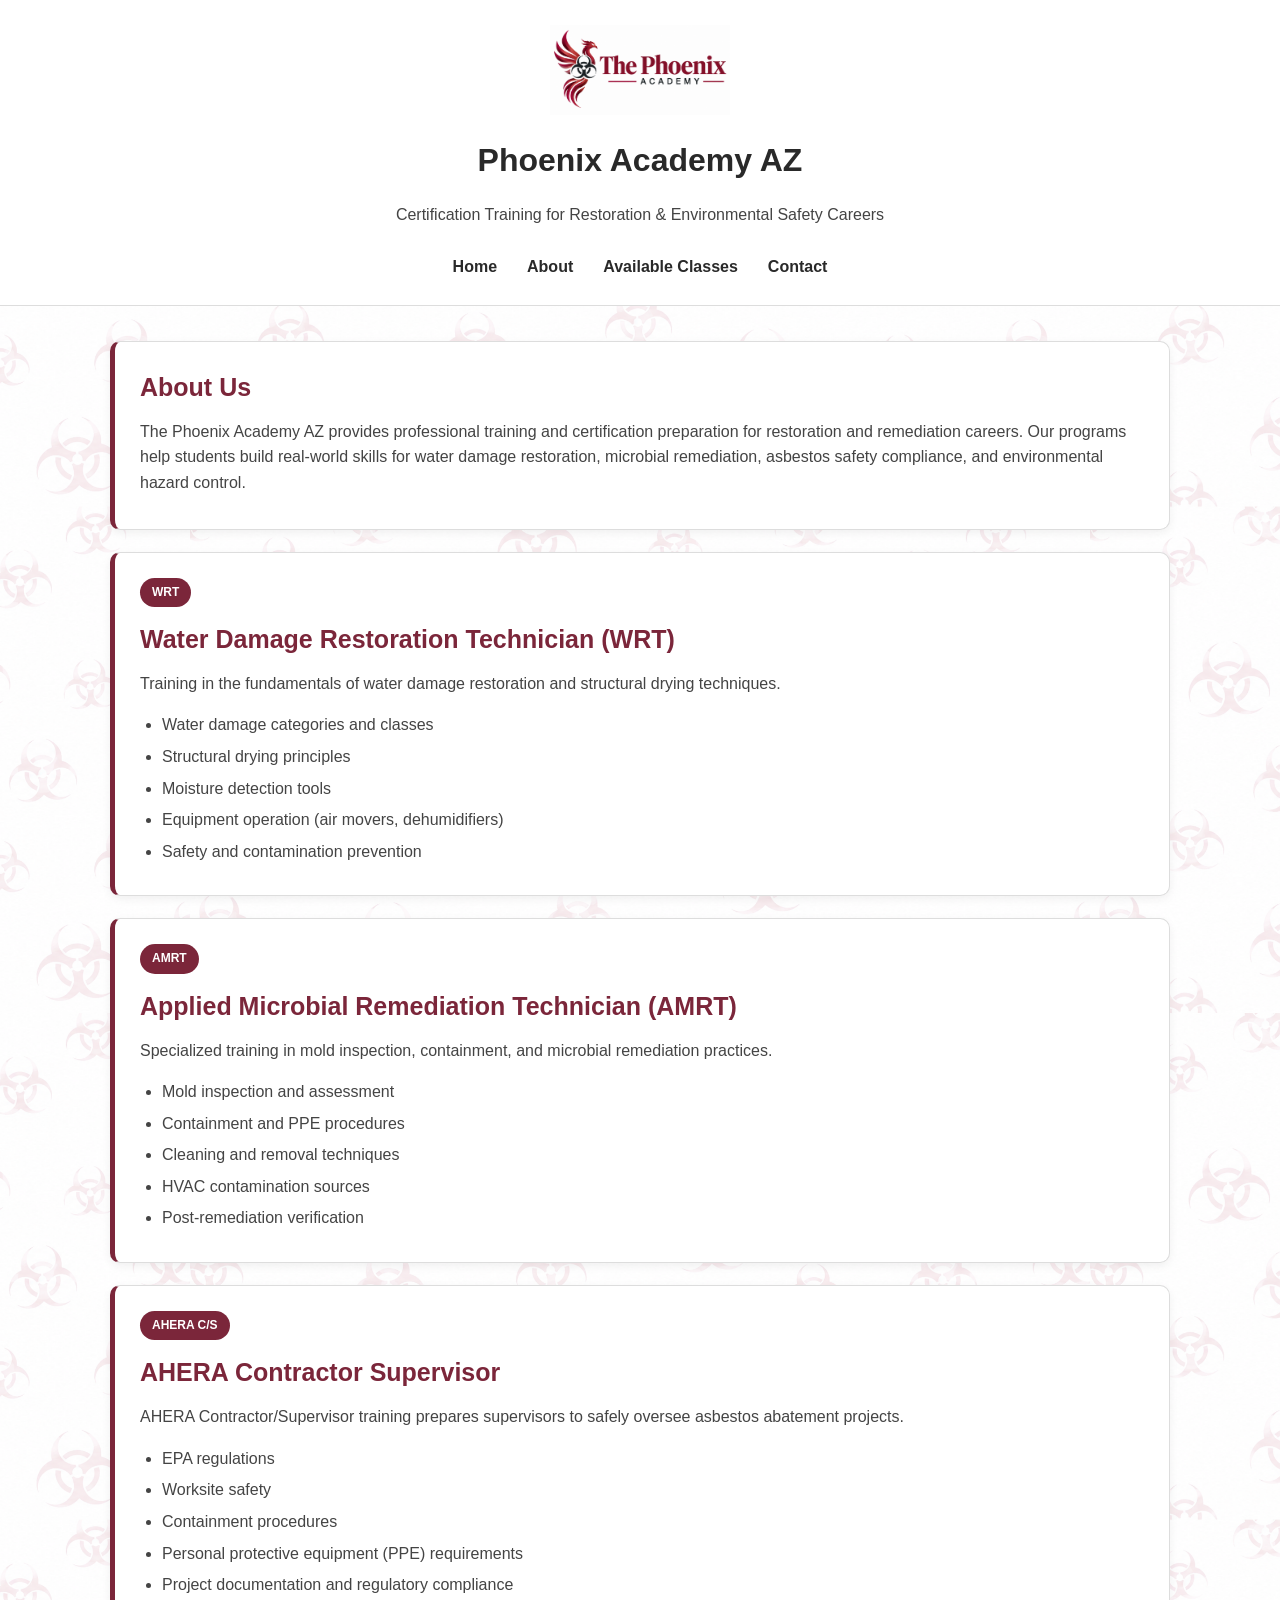
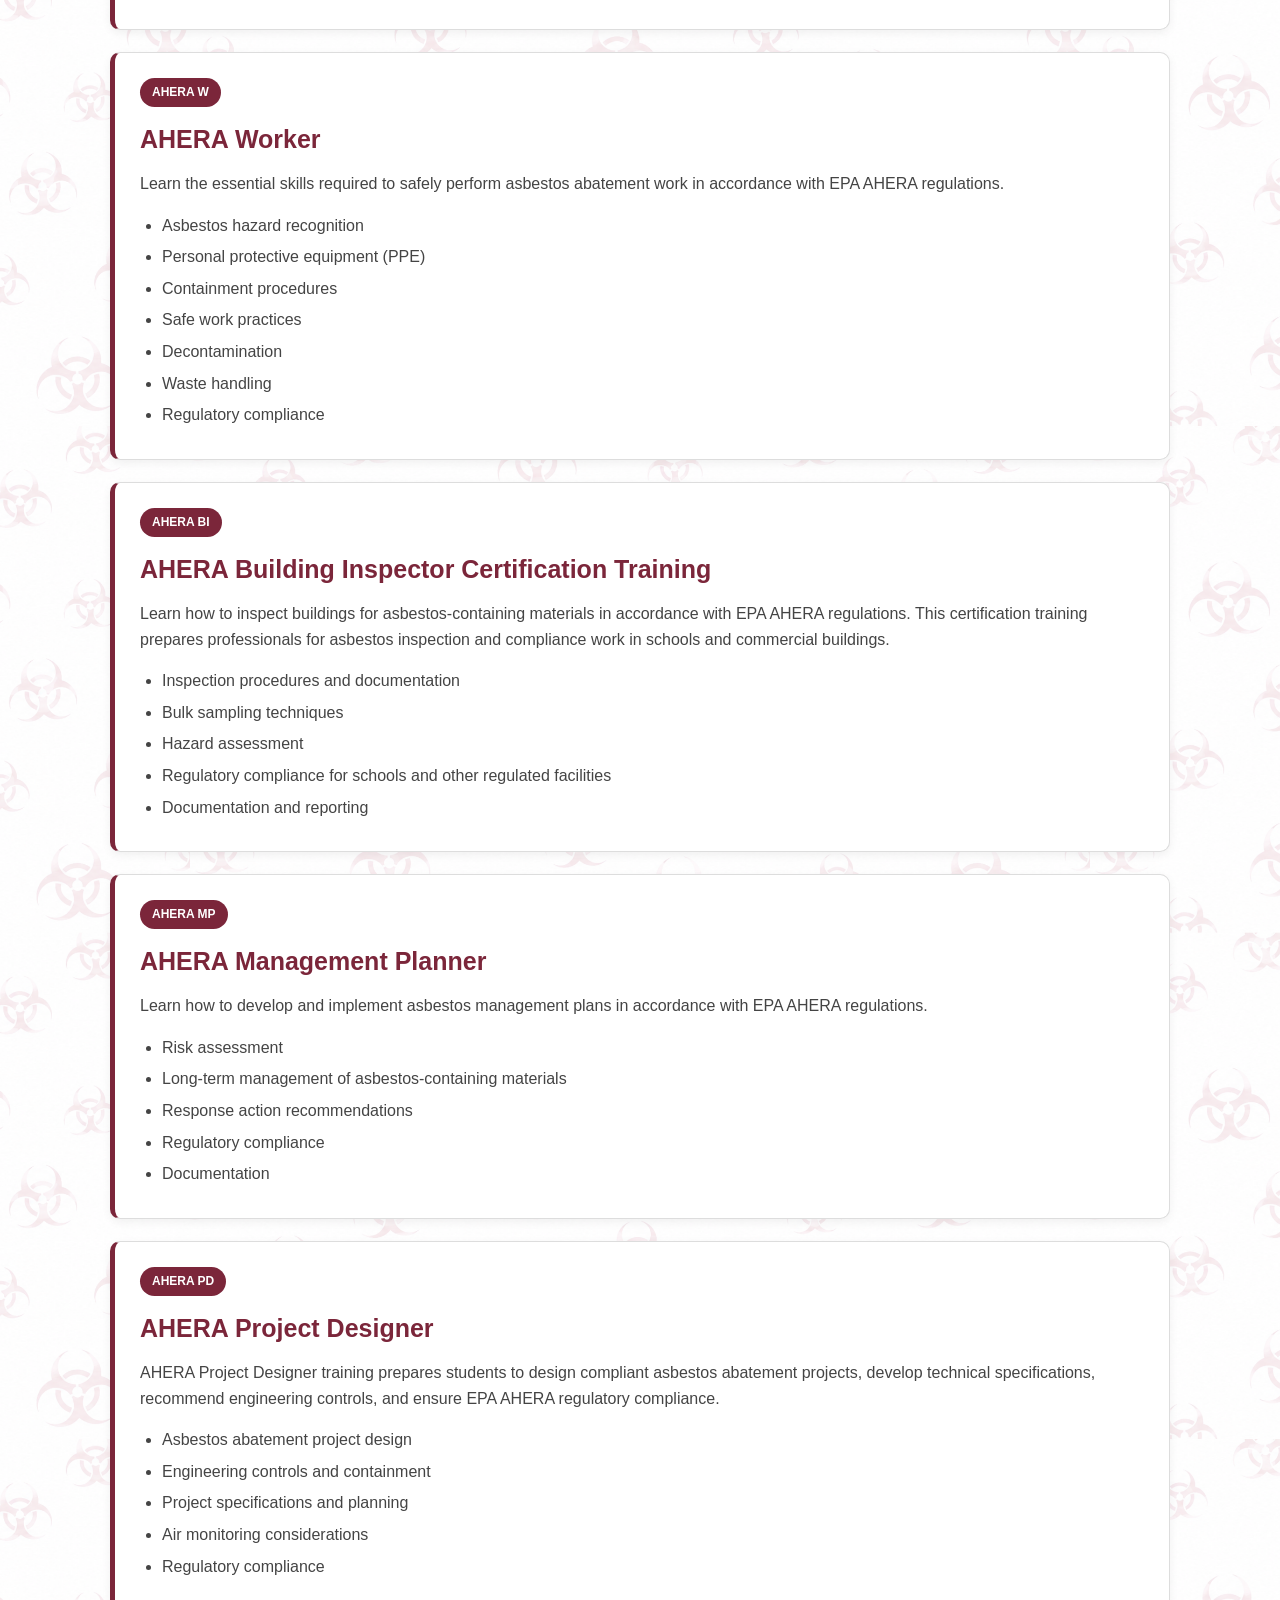
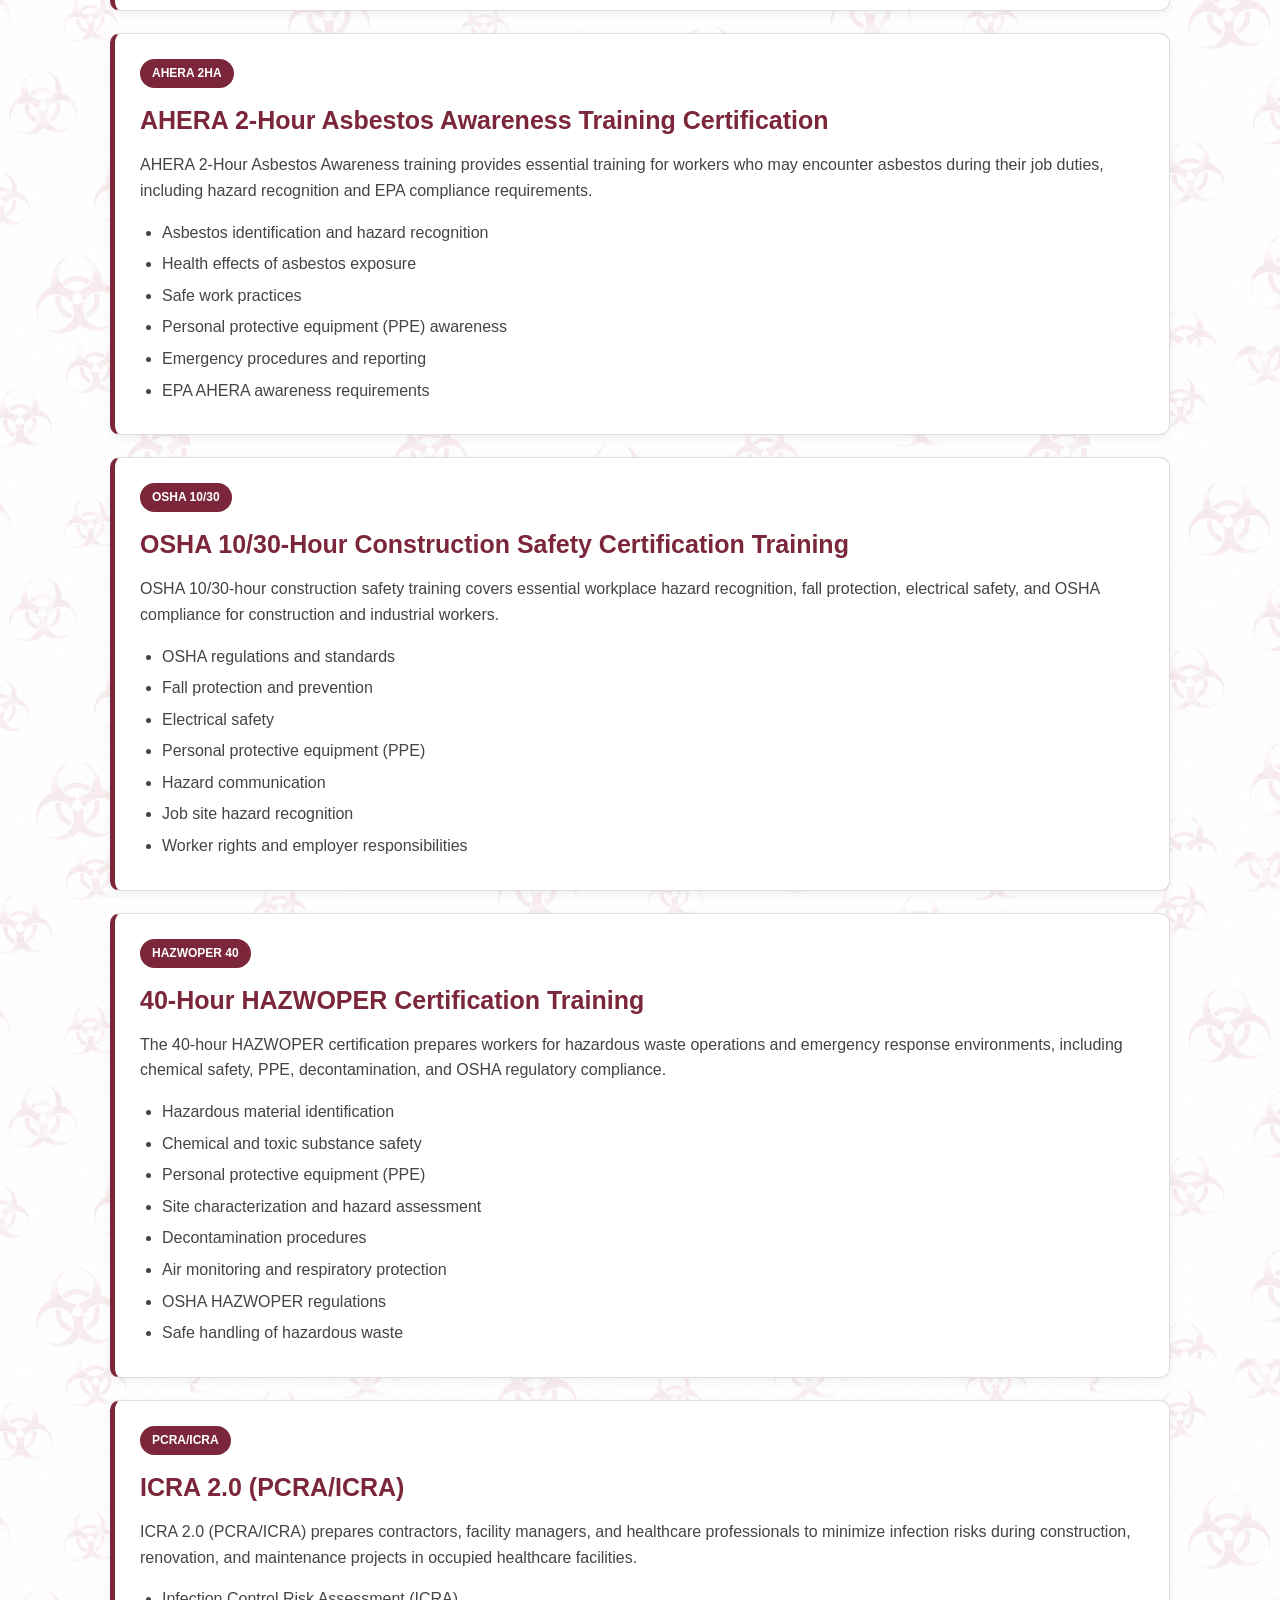
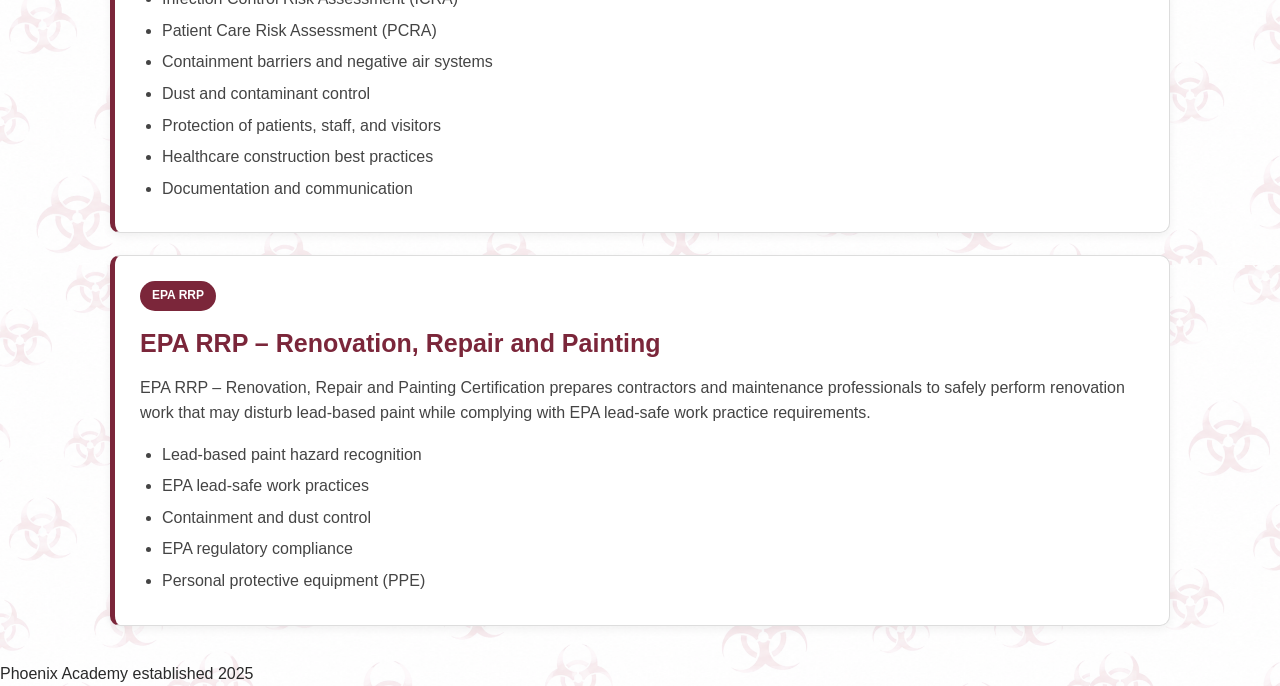
<file: about.html>
<!DOCTYPE html>
<html lang="en">
<head>
  <meta charset="UTF-8">
  <meta name="viewport" content="width=device-width, initial-scale=1.0">
  <meta name="format-detection" content="telephone=no">

  <title>About Phoenix Academy | IICRC, OSHA & Environmental Training</title>

  <meta name="description" content="Learn about Phoenix Academy AZ and our professional IICRC, asbestos, OSHA, HAZWOPER, healthcare infection control, and environmental safety certification training.">

  <link rel="canonical" href="https://phoenixacademyaz.com/about.html">

  <style>
   
    html, body {
        background-color: #FFFFFF !important;
  background-image: url("images/biohazard-background.png") !important;
  background-repeat: repeat !important;
  background-position: center top;
  background-size: 900px auto;
      color: #292929 !important;
      margin: 0 !important;
      padding: 0;
      font-family: Arial, Helvetica, sans-serif;
      line-height: 1.6;
      min-height: 100%;
    }

    body * {
      box-sizing: border-box;
    }

    /* HEADER */
    header {
      display: flex;
      flex-direction: column;
      align-items: center;
      text-align: center;
      padding: 25px 20px;
      background: #FFFFFF !important;
      color: #292929 !important;
      border-bottom: 1px solid #DDDDDD;
    }

    .logo {
      width: 180px;
      max-width: 100%;
      height: auto;
      margin-bottom: 10px;
    }

    header h1 {
      color: #292929 !important;
      margin: 10px 0;
      font-size: 2rem;
    }

    header p {
      color: #444444 !important;
      margin: 5px 0 15px;
    }

    /* NAVIGATION */
    nav {
      display: flex;
      justify-content: center;
      flex-wrap: wrap;
      gap: 10px;
      margin-top: 12px;
    }

    nav a {
      color: #292929 !important;
      text-decoration: none;
      font-weight: bold;
      margin: 0 10px;
    }

    nav a:hover {
      color: #7B263A !important;
      text-decoration: underline;
    }

    /* MAIN CONTENT */
    main {
     main {
  background: transparent !important;
      color: #292929 !important;
      padding: 1px 0;
    }

    .container {
      max-width: 1100px;
      margin: 35px auto;
      padding: 0 20px;
     background: transparent !important;
    }

    /* COURSE CARDS */
    .card {
      background-color: #FFFFFF !important;
      background-image: none !important;
      color: #292929 !important;
      padding: 25px;
      margin-bottom: 22px;
      border: 1px solid #DDDDDD;
      border-left: 5px solid #7B263A;
      border-radius: 10px;
      box-shadow: 0 3px 10px rgba(0,0,0,0.06);
    }

    .card h2 {
      color: #7B263A !important;
      margin-top: 0;
      margin-bottom: 12px;
      font-size: 25px;
    }

    .card p,
    .card ul,
    .card li {
      color: #444444 !important;
    }

    .card p {
      margin: 8px 0;
    }

    .card ul {
      padding-left: 22px;
      margin-bottom: 5px;
    }

    .card li {
      margin-bottom: 6px;
    }

    /* COURSE TAGS */
    .tag {
      display: inline-block;
      background: #7B263A !important;
      color: #FFFFFF !important;
      padding: 5px 12px;
      border-radius: 20px;
      font-size: 12px;
      font-weight: bold;
      margin-bottom: 12px;
    }

    /* FOOTER */
    footer {
      text-align: center;
      padding: 25px 20px;
      font-size: 14px;
      color: #FFFFFF !important;
      background: #292929 !important;
      margin-top: 40px;
    }

    /* MOBILE */
    @media (max-width: 768px) {
      header {
        padding: 18px 12px;
      }

      .logo {
        width: 150px;
      }

      header h1 {
        font-size: 1.6rem;
      }

      nav {
        gap: 8px;
      }

      nav a {
        margin: 4px 6px;
      }

      .container {
        margin: 20px auto;
        padding: 0 14px;
      }

      .card {
        padding: 18px;
      }

      .card h2 {
        font-size: 21px;
      }
    }
  </style>
</head>

<body>

<header>
  <img src="images/PhoenixAcademyLogo.png"
       alt="Phoenix Academy AZ Logo"
       class="logo">

  <h1>Phoenix Academy AZ</h1>

  <p>Certification Training for Restoration & Environmental Safety Careers</p>

  <nav>
    <a href="index.html">Home</a>
    <a href="about.html">About</a>
    <a href="classes.html">Available Classes</a>
    <a href="contact.html">Contact</a>
  </nav>
</header>

<main>
<div class="container">

  <div class="card">
    <h2>About Us</h2>
    <p>
      The Phoenix Academy AZ provides professional training and certification preparation for restoration and remediation careers.
      Our programs help students build real-world skills for water damage restoration, microbial remediation, asbestos safety compliance, and environmental hazard control.
    </p>
  </div>

  <div class="card">
    <span class="tag">WRT</span>
    <h2>Water Damage Restoration Technician (WRT)</h2>
    <p>Training in the fundamentals of water damage restoration and structural drying techniques.</p>
    <ul>
      <li>Water damage categories and classes</li>
      <li>Structural drying principles</li>
      <li>Moisture detection tools</li>
      <li>Equipment operation (air movers, dehumidifiers)</li>
      <li>Safety and contamination prevention</li>
    </ul>
  </div>

  <div class="card">
    <span class="tag">AMRT</span>
    <h2>Applied Microbial Remediation Technician (AMRT)</h2>
    <p>Specialized training in mold inspection, containment, and microbial remediation practices.</p>
    <ul>
      <li>Mold inspection and assessment</li>
      <li>Containment and PPE procedures</li>
      <li>Cleaning and removal techniques</li>
      <li>HVAC contamination sources</li>
      <li>Post-remediation verification</li>
    </ul>
  </div>

  <div class="card">
    <span class="tag">AHERA C/S</span>
    <h2>AHERA Contractor Supervisor</h2>
    <p>AHERA Contractor/Supervisor training prepares supervisors to safely oversee asbestos abatement projects.</p>
    <ul>
      <li>EPA regulations</li>
      <li>Worksite safety</li>
      <li>Containment procedures</li>
      <li>Personal protective equipment (PPE) requirements</li>
      <li>Project documentation and regulatory compliance</li>
    </ul>
  </div>

  <div class="card">
    <span class="tag">AHERA W</span>
    <h2>AHERA Worker</h2>
    <p>Learn the essential skills required to safely perform asbestos abatement work in accordance with EPA AHERA regulations.</p>
    <ul>
      <li>Asbestos hazard recognition</li>
      <li>Personal protective equipment (PPE)</li>
      <li>Containment procedures</li>
      <li>Safe work practices</li>
      <li>Decontamination</li>
      <li>Waste handling</li>
      <li>Regulatory compliance</li>
    </ul>
  </div>

  <div class="card">
    <span class="tag">AHERA BI</span>
    <h2>AHERA Building Inspector Certification Training</h2>
    <p>
      Learn how to inspect buildings for asbestos-containing materials in accordance with EPA AHERA regulations. This certification training prepares professionals for asbestos inspection and compliance work in schools and commercial buildings.
    </p>
    <ul>
      <li>Inspection procedures and documentation</li>
      <li>Bulk sampling techniques</li>
      <li>Hazard assessment</li>
      <li>Regulatory compliance for schools and other regulated facilities</li>
      <li>Documentation and reporting</li>
    </ul>
  </div>

  <div class="card">
    <span class="tag">AHERA MP</span>
    <h2>AHERA Management Planner</h2>
    <p>Learn how to develop and implement asbestos management plans in accordance with EPA AHERA regulations.</p>
    <ul>
      <li>Risk assessment</li>
      <li>Long-term management of asbestos-containing materials</li>
      <li>Response action recommendations</li>
      <li>Regulatory compliance</li>
      <li>Documentation</li>
    </ul>
  </div>

  <div class="card">
    <span class="tag">AHERA PD</span>
    <h2>AHERA Project Designer</h2>
    <p>
      AHERA Project Designer training prepares students to design compliant asbestos abatement projects, develop technical specifications, recommend engineering controls, and ensure EPA AHERA regulatory compliance.
    </p>
    <ul>
      <li>Asbestos abatement project design</li>
      <li>Engineering controls and containment</li>
      <li>Project specifications and planning</li>
      <li>Air monitoring considerations</li>
      <li>Regulatory compliance</li>
    </ul>
  </div>

  <div class="card">
    <span class="tag">AHERA 2HA</span>
    <h2>AHERA 2-Hour Asbestos Awareness Training Certification</h2>
    <p>
      AHERA 2-Hour Asbestos Awareness training provides essential training for workers who may encounter asbestos during their job duties, including hazard recognition and EPA compliance requirements.
    </p>
    <ul>
      <li>Asbestos identification and hazard recognition</li>
      <li>Health effects of asbestos exposure</li>
      <li>Safe work practices</li>
      <li>Personal protective equipment (PPE) awareness</li>
      <li>Emergency procedures and reporting</li>
      <li>EPA AHERA awareness requirements</li>
    </ul>
  </div>

  <div class="card">
    <span class="tag">OSHA 10/30</span>
    <h2>OSHA 10/30-Hour Construction Safety Certification Training</h2>
    <p>
      OSHA 10/30-hour construction safety training covers essential workplace hazard recognition, fall protection, electrical safety, and OSHA compliance for construction and industrial workers.
    </p>
    <ul>
      <li>OSHA regulations and standards</li>
      <li>Fall protection and prevention</li>
      <li>Electrical safety</li>
      <li>Personal protective equipment (PPE)</li>
      <li>Hazard communication</li>
      <li>Job site hazard recognition</li>
      <li>Worker rights and employer responsibilities</li>
    </ul>
  </div>

  <div class="card">
    <span class="tag">HAZWOPER 40</span>
    <h2>40-Hour HAZWOPER Certification Training</h2>
    <p>
      The 40-hour HAZWOPER certification prepares workers for hazardous waste operations and emergency response environments, including chemical safety, PPE, decontamination, and OSHA regulatory compliance.
    </p>
    <ul>
      <li>Hazardous material identification</li>
      <li>Chemical and toxic substance safety</li>
      <li>Personal protective equipment (PPE)</li>
      <li>Site characterization and hazard assessment</li>
      <li>Decontamination procedures</li>
      <li>Air monitoring and respiratory protection</li>
      <li>OSHA HAZWOPER regulations</li>
      <li>Safe handling of hazardous waste</li>
    </ul>
  </div>

  <div class="card">
    <span class="tag">PCRA/ICRA</span>
    <h2>ICRA 2.0 (PCRA/ICRA)</h2>
    <p>
      ICRA 2.0 (PCRA/ICRA) prepares contractors, facility managers, and healthcare professionals to minimize infection risks during construction, renovation, and maintenance projects in occupied healthcare facilities.
    </p>
    <ul>
      <li>Infection Control Risk Assessment (ICRA)</li>
      <li>Patient Care Risk Assessment (PCRA)</li>
      <li>Containment barriers and negative air systems</li>
      <li>Dust and contaminant control</li>
      <li>Protection of patients, staff, and visitors</li>
      <li>Healthcare construction best practices</li>
      <li>Documentation and communication</li>
    </ul>
  </div>

  <div class="card">
    <span class="tag">EPA RRP</span>
    <h2>EPA RRP – Renovation, Repair and Painting</h2>
    <p>
      EPA RRP – Renovation, Repair and Painting Certification prepares contractors and maintenance professionals to safely perform renovation work that may disturb lead-based paint while complying with EPA lead-safe work practice requirements.
    </p>
    <ul>
      <li>Lead-based paint hazard recognition</li>
      <li>EPA lead-safe work practices</li>
      <li>Containment and dust control</li>
      <li>EPA regulatory compliance</li>
      <li>Personal protective equipment (PPE)</li>
    </ul>
  </div>

</div>
</main>

<footer>
  Phoenix Academy established 2025
</footer>

</body>
</html>
</file>
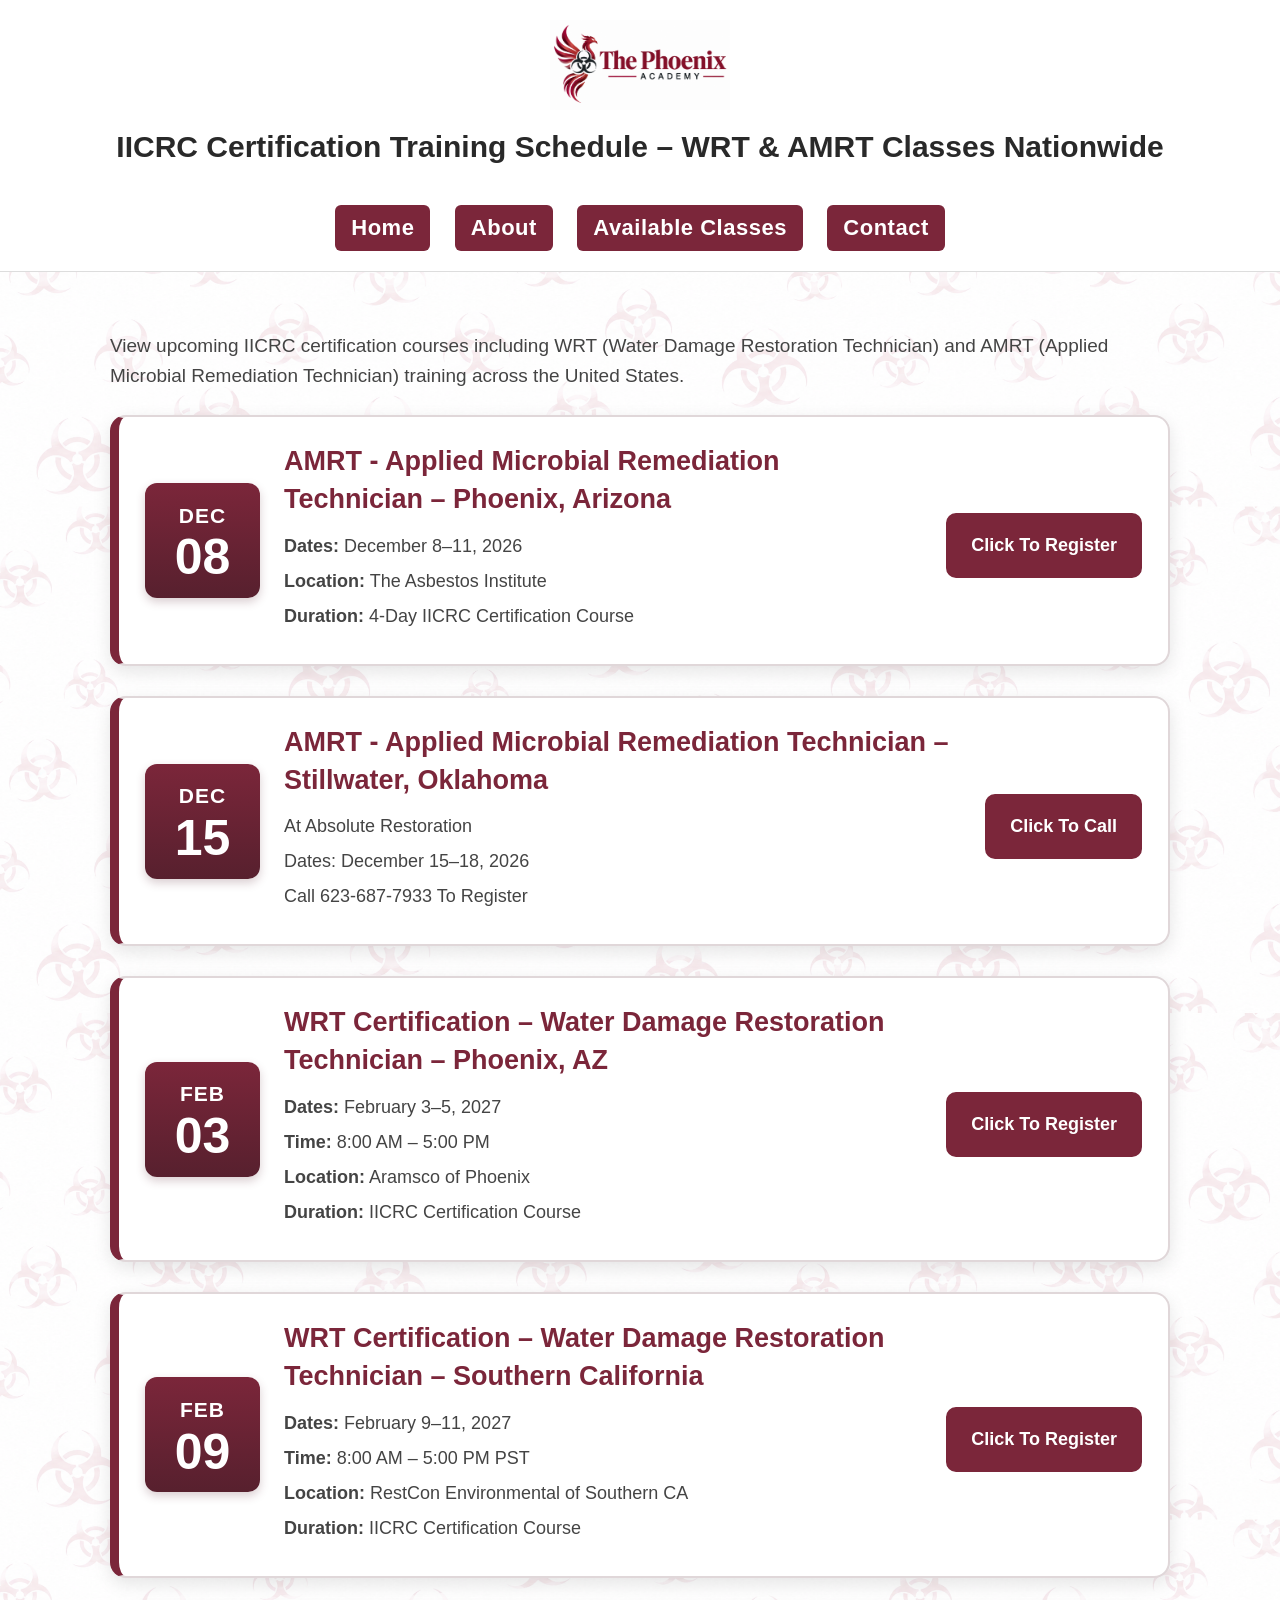
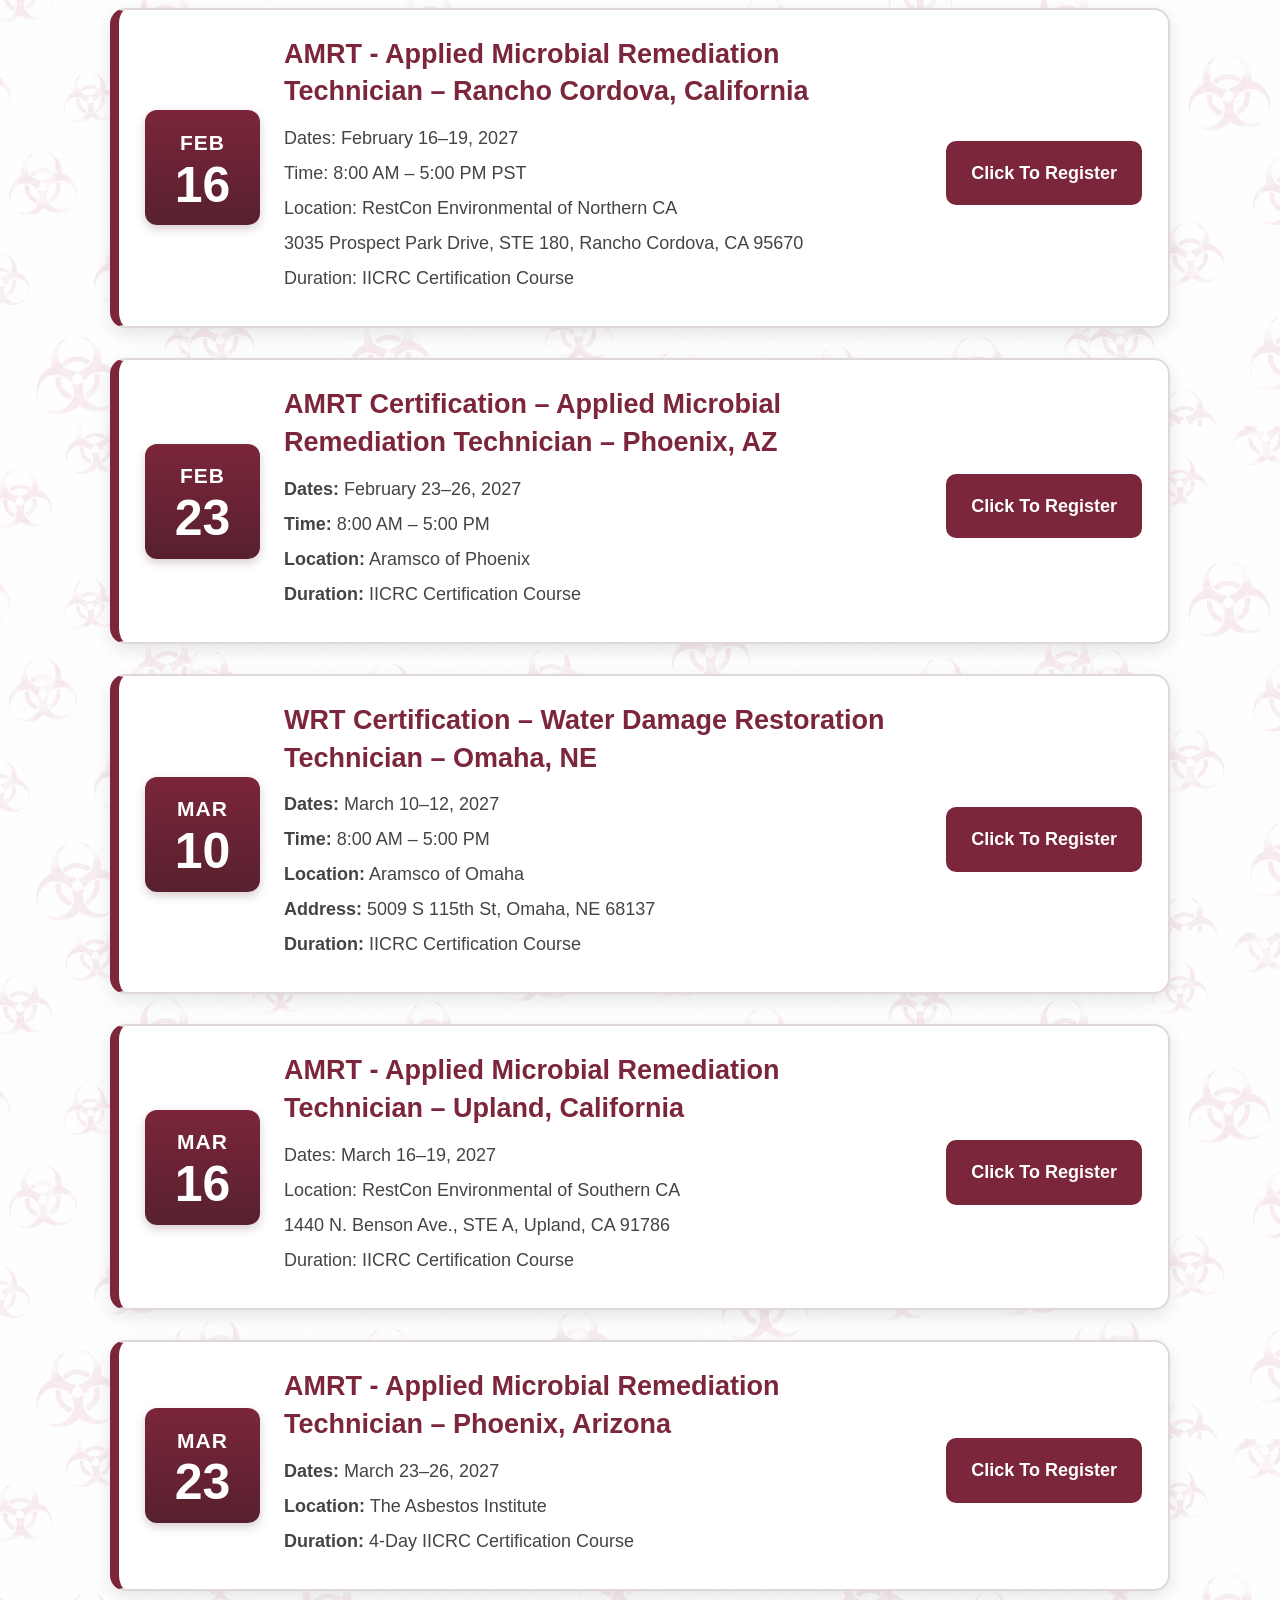
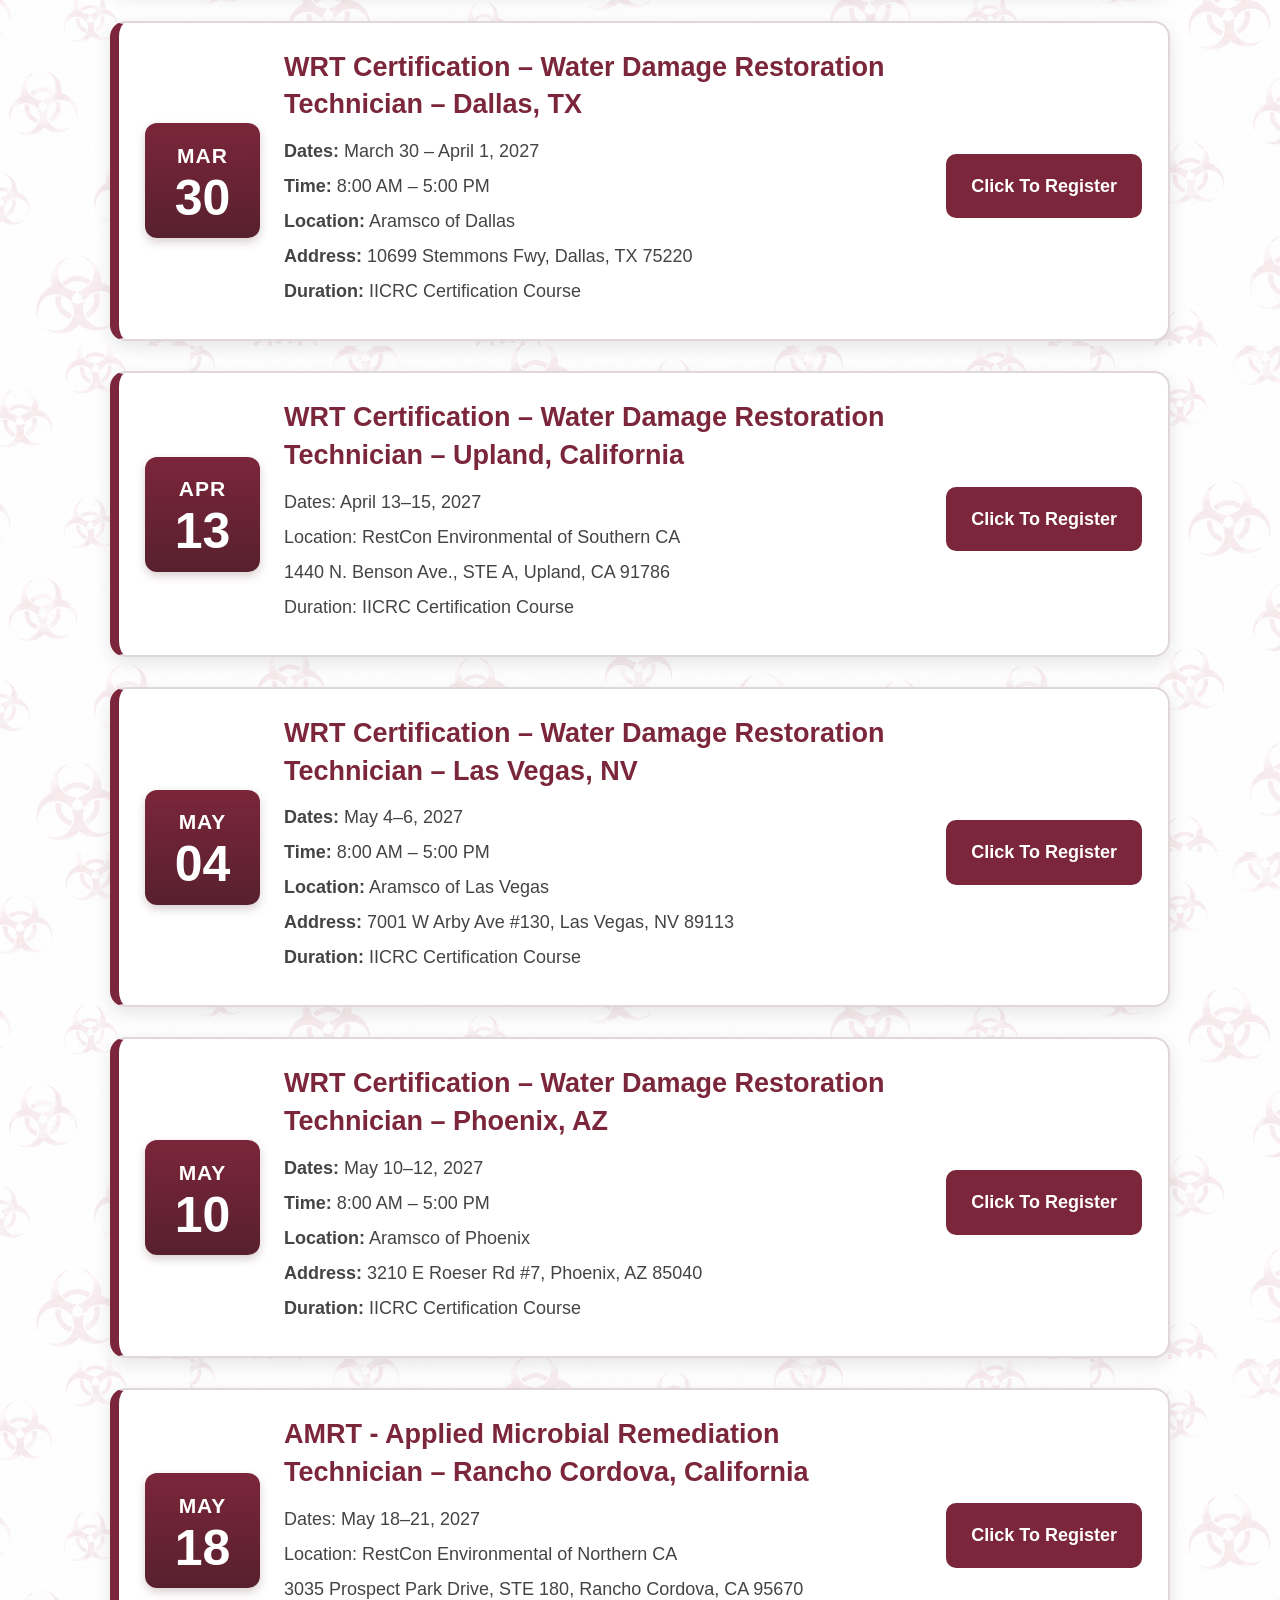
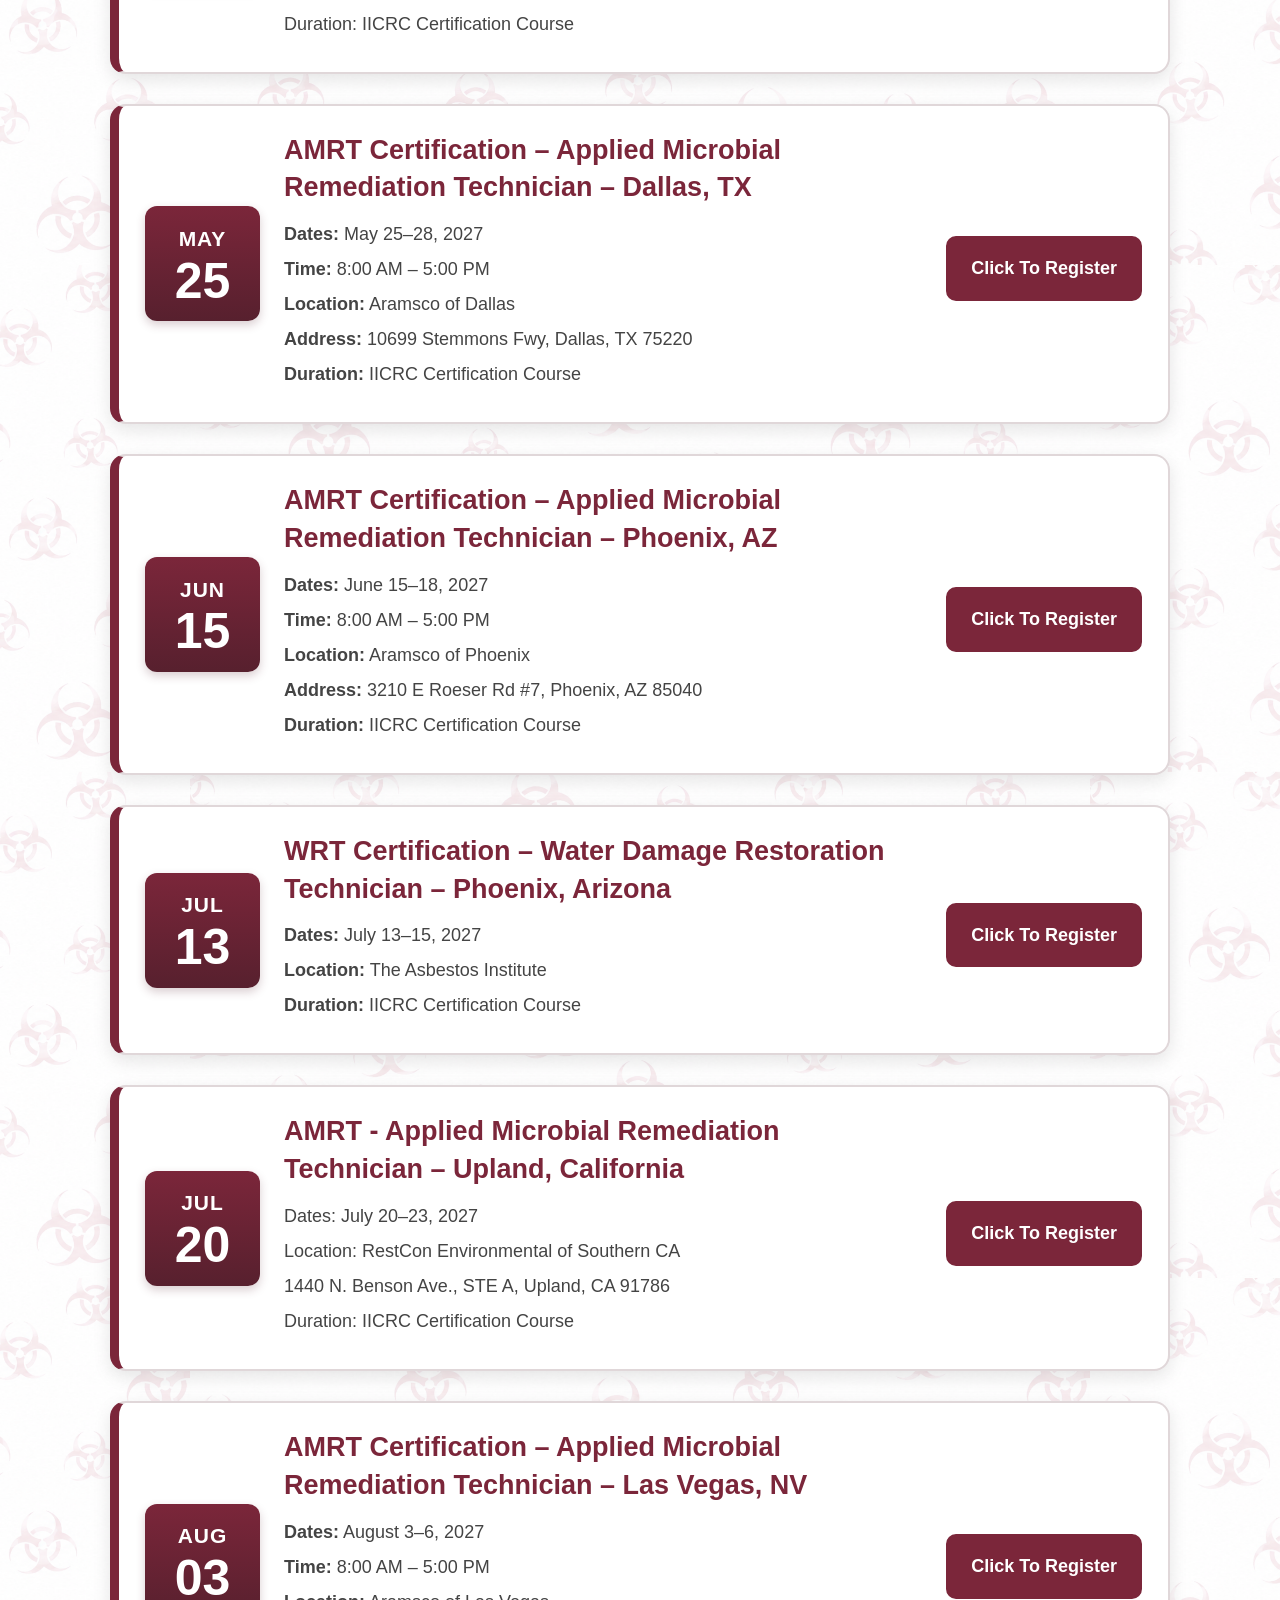
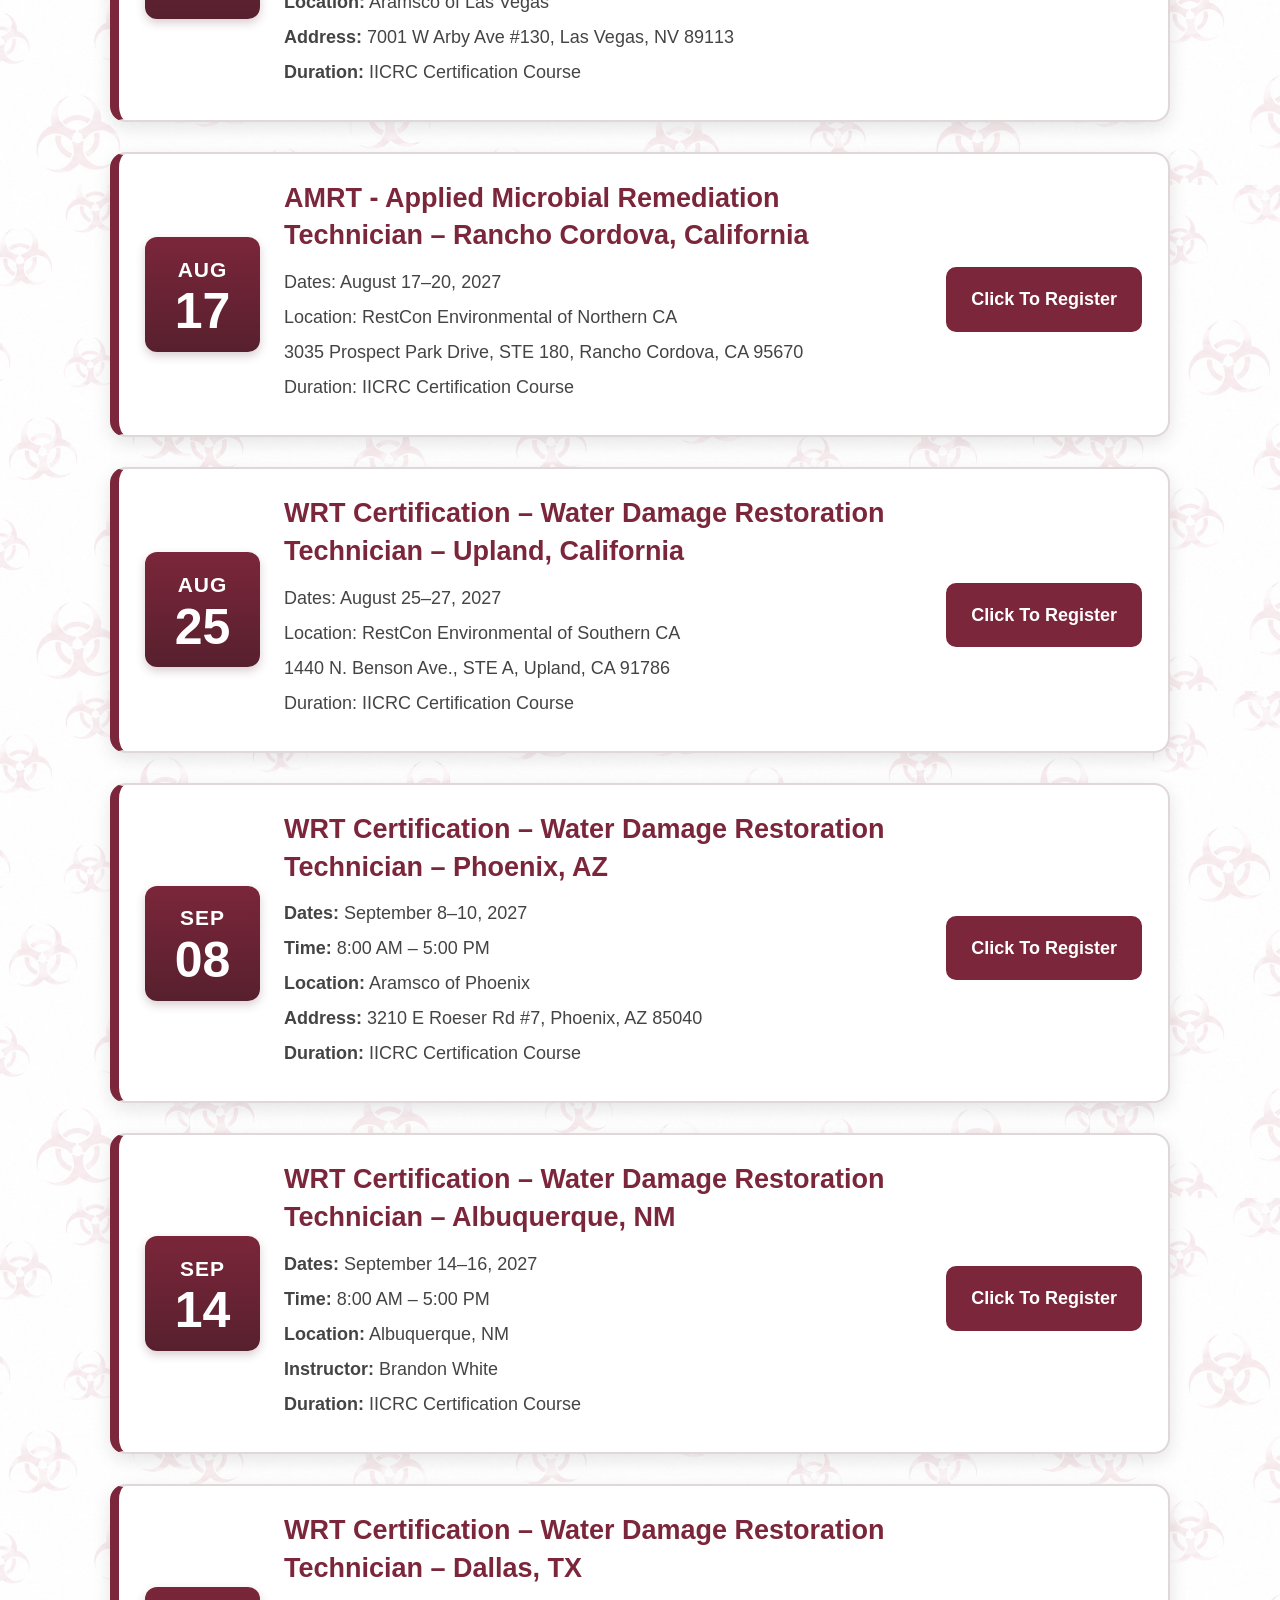
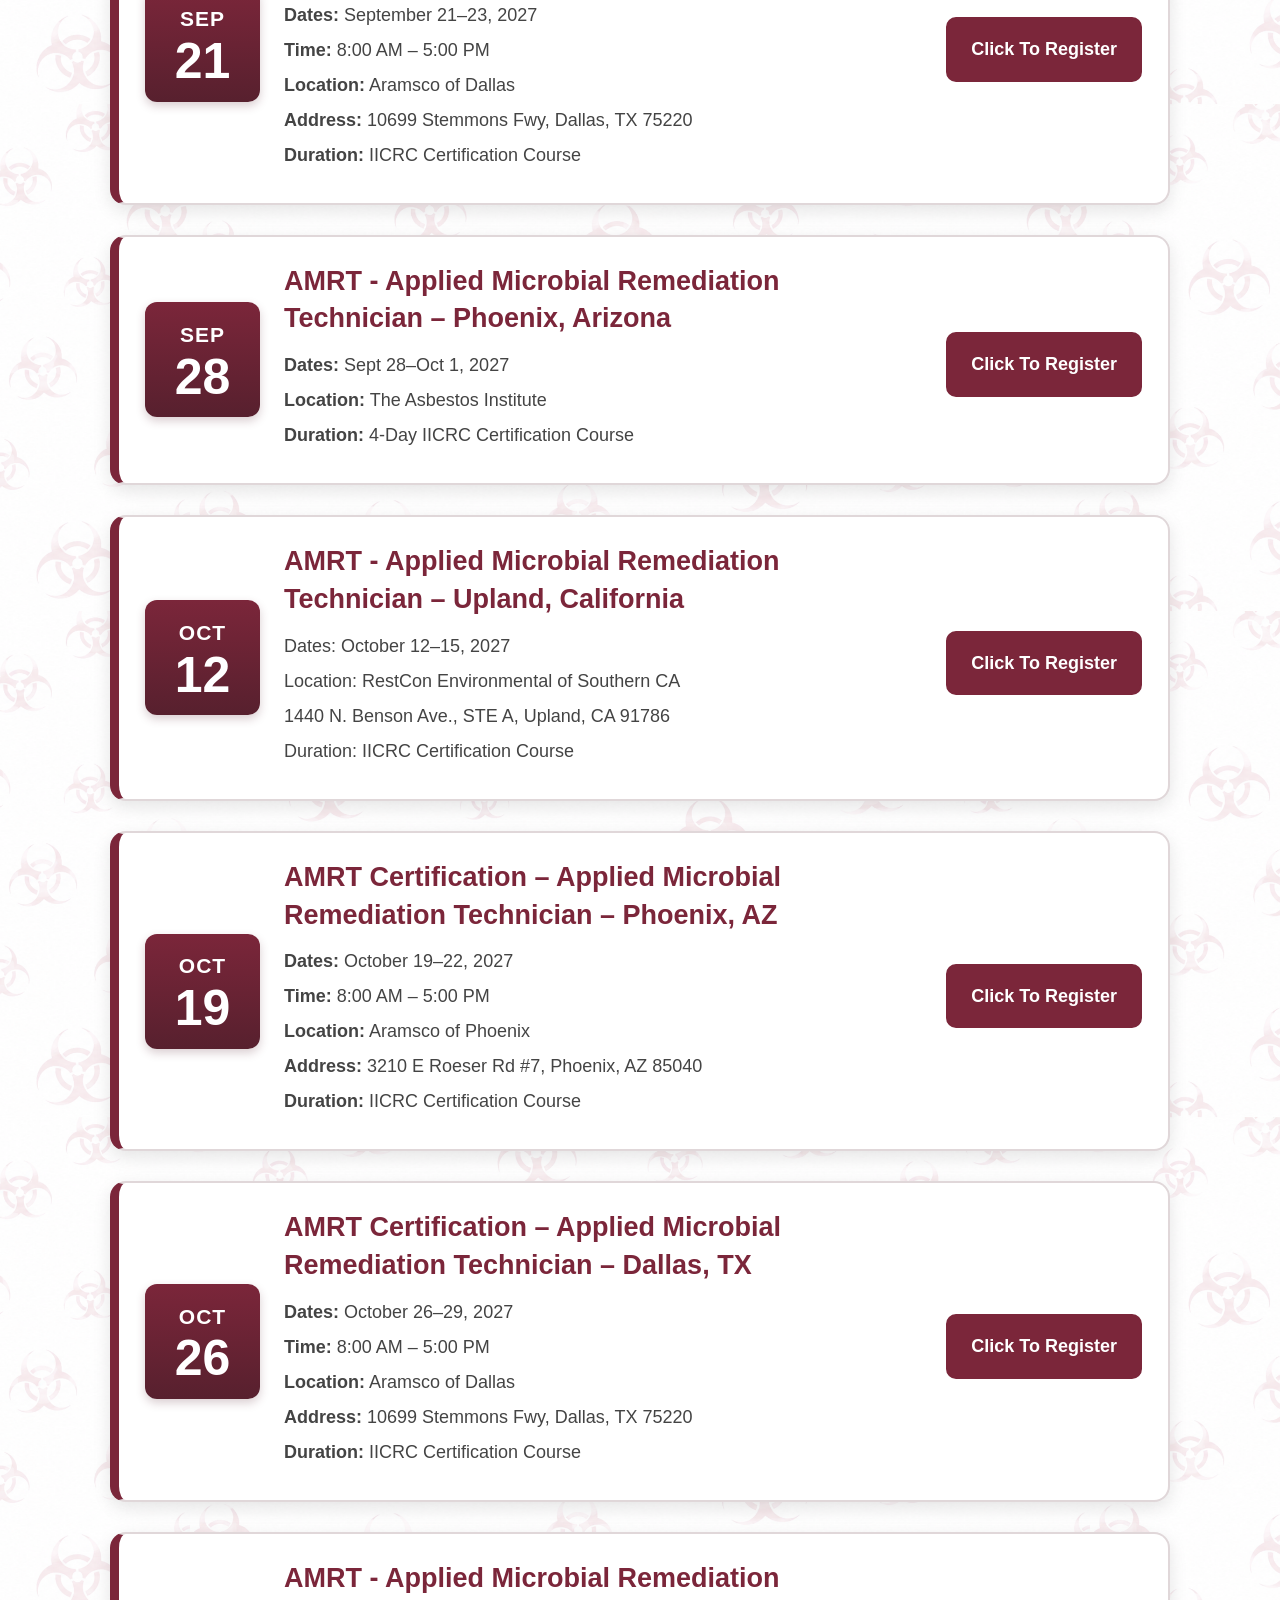
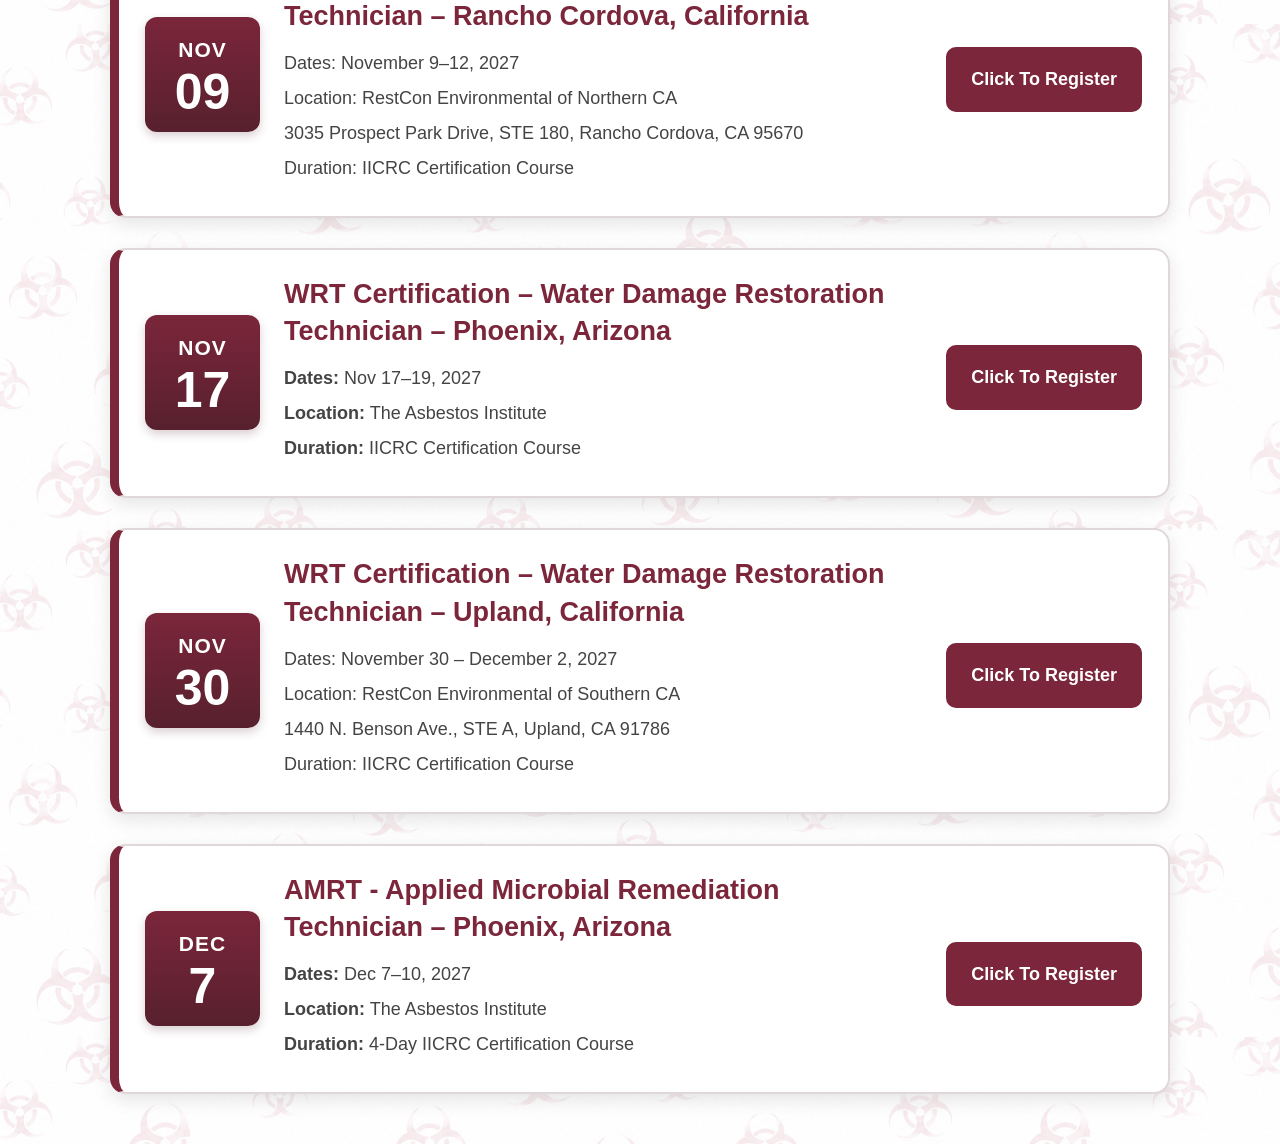
<file: classes.html>
<!DOCTYPE html>
<html lang="en">
<head>
  <meta charset="UTF-8">
  <meta name="viewport" content="width=device-width, initial-scale=1.0">
  <meta name="format-detection" content="telephone=no">

  <title>IICRC Certification Training Schedule | WRT & AMRT Classes Nationwide | Phoenix Academy</title>

  <meta name="description" content="IICRC WRT and AMRT certification training courses across the United States. View upcoming water damage restoration and microbial remediation technician classes and register by phone.">
  <meta name="keywords" content="WRT class, AMRT class, IICRC certification, water damage restoration training, microbial remediation technician, Phoenix Academy training">

  <link rel="canonical" href="https://phoenixacademyaz.com/classes.html">
  <link rel="stylesheet" href="style.css">

  <style>
    /* PHOENIX ACADEMY - CLASSES PAGE */

   html,
body {
  margin: 0;
  padding: 0;
  background-color: #FFFFFF !important;
  background-image: url("images/biohazard-background.png") !important;
  background-repeat: repeat !important;
  background-position: center top;
  background-size: 900px auto;
  color: #292929;
  font-family: Arial, Helvetica, sans-serif;
}
    * {
      box-sizing: border-box;
    }

    /* HEADER */

    header {
      display: flex;
      flex-direction: column;
      align-items: center;
      padding: 20px;
      text-align: center;
      background: #FFFFFF !important;
      border-bottom: 1px solid #DDDDDD;
    }

    header h1 {
      color: #292929;
    }

    /* NAVIGATION */

   /* NAVIGATION */

nav a {
  color: #FFFFFF !important;
  margin: 0 10px;
  text-decoration: none;
  font-weight: bold;
}

nav a:hover {
  color: #7B263A !important;
}

    /* MAIN CONTENT */

   main {
  background: transparent !important;
  color: #292929;
}

    main > p {
      color: #444444;
      font-size: 19px;
      line-height: 1.6;
      margin-bottom: 24px;
    }

    /* CLASS CARDS */

    .class-card {
      display: flex;
      align-items: center;
      background: #FFFFFF !important;
      color: #292929;

      border: 2px solid #E0D7D9;
      border-left: 9px solid #7B263A;

      border-radius: 16px;
      margin-bottom: 30px;
      padding: 26px;

      gap: 24px;

      box-shadow: 0 6px 18px rgba(0, 0, 0, 0.10);

      transition:
        transform 0.25s ease,
        box-shadow 0.25s ease,
        border-color 0.25s ease;
    }

    .class-card:hover {
      transform: translateY(-4px);
      border-color: #7B263A;
      box-shadow: 0 12px 26px rgba(0, 0, 0, 0.16);
    }

    /* DATE BOX */

    .class-date {
      width: 115px;
      min-width: 115px;
      height: 115px;

      background: linear-gradient(180deg, #7B263A, #57202E);
      color: #FFFFFF;

      display: flex;
      flex-direction: column;
      justify-content: center;
      align-items: center;

      border-radius: 12px;
      text-align: center;

      box-shadow: 0 4px 10px rgba(87, 32, 46, 0.22);
    }

    .class-date span {
      font-size: 21px;
      font-weight: bold;
      letter-spacing: 1px;
    }

    .class-date strong {
      font-size: 50px;
      line-height: 1;
    }

    /* CLASS INFORMATION */

    .class-info {
      flex: 1;
      min-width: 0;
      color: #292929 !important;
    }

    .class-info h2 {
      margin: 0 0 14px;
      font-size: 27px;
      line-height: 1.4;
      color: #7B263A !important;
    }

    .class-info p {
      margin: 8px 0;
      font-size: 18px;
      line-height: 1.5;
      color: #444444 !important;
    }

    /* REGISTRATION BUTTON */

    .register-btn {
      display: inline-block;

      background: #7B263A !important;
      color: #FFFFFF !important;

      padding: 16px 23px;
      border: 2px solid #7B263A;
      border-radius: 10px;

      text-decoration: none;
      font-size: 18px;
      font-weight: bold;
      text-align: center;
      white-space: nowrap;

      transition: all 0.25s ease;
    }

    .register-btn:hover {
      background: #57202E !important;
      border-color: #57202E;
      color: #FFFFFF !important;
      transform: translateY(-2px);
      box-shadow: 0 5px 12px rgba(87, 32, 46, 0.25);
    }

    /* TABLET AND MOBILE */

    @media (max-width: 768px) {

      main {
        padding: 15px !important;
      }

      .class-card {
        flex-direction: column;
        align-items: center;
        text-align: center;
        padding: 22px 18px;
        gap: 18px;
      }

      .class-date {
        width: 105px;
        min-width: 105px;
        height: 105px;
      }

      .class-info {
        width: 100%;
      }

      .class-info h2 {
        font-size: 23px;
      }

      .class-info p {
        font-size: 17px;
      }

      .register-btn {
        display: block;
        width: 100%;
        max-width: 280px;
        margin-top: 5px;
        white-space: normal;
      }

      nav {
        display: flex;
        flex-wrap: wrap;
        justify-content: center;
        gap: 12px;
      }

      nav a {
        margin: 4px;
      }
    }

    @media (max-width: 400px) {

      .class-info h2 {
        font-size: 21px;
      }

      .class-card {
        padding: 18px 14px;
      }
    }

  </style>
</head>

<body>

<header>
  <img src="images/PhoenixAcademyLogo.png"
       alt="Phoenix Academy IICRC Training Logo"
       width="180">

  <h1>IICRC Certification Training Schedule – WRT & AMRT Classes Nationwide</h1>

  <nav>
    <a href="index.html">Home</a>
    <a href="about.html">About</a>
    <a href="classes.html">Available Classes</a>
    <a href="contact.html">Contact</a>
  </nav>
</header>

<main style="max-width:1100px;margin:auto;padding:20px;">

<p>View upcoming IICRC certification courses including WRT (Water Damage Restoration Technician) and AMRT (Applied Microbial Remediation Technician) training across the United States.</p>


<!-- CLASS 1 -->


<!-- CLASS 2 -->
<div class="class-card">
  <div class="class-date"><span>DEC</span><strong>08</strong></div>
  <div class="class-info">
    <h2>AMRT - Applied Microbial Remediation Technician – Phoenix, Arizona</h2>
    <p><strong>Dates:</strong> December 8–11, 2026</p>
    <p><strong>Location:</strong> The Asbestos Institute</p>
    <p><strong>Duration:</strong> 4-Day IICRC Certification Course</p>
  </div>
  <a href="https://www.theasbestosinstitute.com/courses/iicrc-amrt-initial-32-hr-in-person/" target="_blank" rel="noopener noreferrer" class="register-btn">Click To Register</a>
</div>

<!-- CLASS 3 -->
<div class="class-card">
  <div class="class-date"><span>DEC</span><strong>15</strong></div>
  <div class="class-info">
    <h2>AMRT - Applied Microbial Remediation Technician – Stillwater, Oklahoma</h2>
    <p>At Absolute Restoration</p>
    <p>Dates: December 15–18, 2026</p>
    <p>Call 623-687-7933 To Register</p>
  </div>
  <a class="register-btn" href="tel:6236877933">Click To Call</a>
</div>
<!-- CLASS 4 -->
  <div class="class-card">
  <div class="class-date">
    <span>FEB</span>
    <strong>03</strong>
  </div>

  <div class="class-info">
    <h2>WRT Certification – Water Damage Restoration Technician – Phoenix, AZ</h2>

    <p><strong>Dates:</strong> February 3–5, 2027</p>

    <p><strong>Time:</strong> 8:00 AM – 5:00 PM</p>

    <p><strong>Location:</strong> Aramsco of Phoenix</p>

    <p><strong>Duration:</strong> IICRC Certification Course</p>
  </div>

  <a href="https://web.cvent.com/event/10685cc6-a3da-457e-ae12-368153d94899/register?centerId=0bc1a178-3584-4205-92be-8e2deed23374&calendarId=ab53c6cb-fee0-44a6-a384-c51a2a4b32c0"
     target="_blank"
     rel="noopener noreferrer"
     class="register-btn">
    Click To Register
  </a>
</div>
<!-- CLASS 5 -->
<div class="class-card">
  <div class="class-date"><span>FEB</span><strong>09</strong></div>
  <div class="class-info">
    <h2>WRT Certification – Water Damage Restoration Technician – Southern California</h2>
    <p><strong>Dates:</strong> February 9–11, 2027</p>
    <p><strong>Time:</strong> 8:00 AM – 5:00 PM PST</p>
    <p><strong>Location:</strong> RestCon Environmental of Southern CA</p>
    <p><strong>Duration:</strong> IICRC Certification Course</p>
  </div>
  <a href="https://restconenvironmental.com/events/water-damage-restoration-technician-in-person-13/" target="_blank" rel="noopener noreferrer" class="register-btn">Click To Register</a>
</div>

<!-- CLASS 6 -->
<div class="class-card">
  <div class="class-date"><span>FEB</span><strong>16</strong></div>
  <div class="class-info">
    <h2>AMRT - Applied Microbial Remediation Technician – Rancho Cordova, California</h2>
    <p>Dates: February 16–19, 2027</p>
    <p>Time: 8:00 AM – 5:00 PM PST</p>
    <p>Location: RestCon Environmental of Northern CA</p>
    <p>3035 Prospect Park Drive, STE 180, Rancho Cordova, CA 95670</p>
    <p>Duration: IICRC Certification Course</p>
  </div>
  <a href="https://restconenvironmental.com/events/applied-microbial-remediation-technician-in-person-3/" target="_blank" rel="noopener noreferrer" class="register-btn">Click To Register</a>
</div>

<!-- CLASS 7 -->

  <div class="class-card">
  <div class="class-date">
    <span>FEB</span>
    <strong>23</strong>
  </div>

  <div class="class-info">
    <h2>AMRT Certification – Applied Microbial Remediation Technician – Phoenix, AZ</h2>

    <p><strong>Dates:</strong> February 23–26, 2027</p>

    <p><strong>Time:</strong> 8:00 AM – 5:00 PM</p>

    <p><strong>Location:</strong> Aramsco of Phoenix</p>

    <p><strong>Duration:</strong> IICRC Certification Course</p>
  </div>

  <a href="https://web.cvent.com/event/db22af34-cd80-4c6c-8099-1e4515d59ed4/register?centerId=0bc1a178-3584-4205-92be-8e2deed23374&calendarId=ab53c6cb-fee0-44a6-a384-c51a2a4b32c0"
     target="_blank"
     rel="noopener noreferrer"
     class="register-btn">
    Click To Register
  </a>
</div>
<!-- CLASS 8 -->
<div class="class-card">
  <div class="class-date">
    <span>MAR</span>
    <strong>10</strong>
  </div>

  <div class="class-info">
    <h2>WRT Certification – Water Damage Restoration Technician – Omaha, NE</h2>

    <p><strong>Dates:</strong> March 10–12, 2027</p>

    <p><strong>Time:</strong> 8:00 AM – 5:00 PM</p>

    <p><strong>Location:</strong> Aramsco of Omaha</p>

    <p><strong>Address:</strong> 5009 S 115th St, Omaha, NE 68137</p>

    <p><strong>Duration:</strong> IICRC Certification Course</p>
  </div>

  <a href="https://web.cvent.com/event/6b946458-50a9-4812-8661-ca396c68a93f/register?centerId=0bc1a178-3584-4205-92be-8e2deed23374&calendarId=ab53c6cb-fee0-44a6-a384-c51a2a4b32c0"
     target="_blank"
     rel="noopener noreferrer"
     class="register-btn">
    Click To Register
  </a>
</div>
  <!-- CLASS 9 -->
<div class="class-card">
  <div class="class-date"><span>MAR</span><strong>16</strong></div>
  <div class="class-info">
    <h2>AMRT - Applied Microbial Remediation Technician – Upland, California</h2>
    <p>Dates: March 16–19, 2027</p>
    <p>Location: RestCon Environmental of Southern CA</p>
    <p>1440 N. Benson Ave., STE A, Upland, CA 91786</p>
    <p>Duration: IICRC Certification Course</p>
  </div>
  <a href="https://restconenvironmental.com/events/applied-microbial-remediation-technician-in-person-5/" target="_blank" rel="noopener noreferrer" class="register-btn">Click To Register</a>
</div>

  
<!-- CLASS 10 -->
<div class="class-card">
  <div class="class-date"><span>MAR</span><strong>23</strong></div>
  <div class="class-info">
    <h2>AMRT - Applied Microbial Remediation Technician – Phoenix, Arizona</h2>
    <p><strong>Dates:</strong> March 23–26, 2027</p>
    <p><strong>Location:</strong> The Asbestos Institute</p>
    <p><strong>Duration:</strong> 4-Day IICRC Certification Course</p>
  </div>
  <a href="https://www.theasbestosinstitute.com/courses/iicrc-amrt-initial-32-hr-in-person/" target="_blank" rel="noopener noreferrer" class="register-btn">Click To Register</a>
</div>

  <!-- CLASS 11 -->
  <div class="class-card">
  <div class="class-date">
    <span>MAR</span>
    <strong>30</strong>
  </div>

  <div class="class-info">
    <h2>WRT Certification – Water Damage Restoration Technician – Dallas, TX</h2>

    <p><strong>Dates:</strong> March 30 – April 1, 2027</p>

    <p><strong>Time:</strong> 8:00 AM – 5:00 PM</p>

    <p><strong>Location:</strong> Aramsco of Dallas</p>

    <p><strong>Address:</strong> 10699 Stemmons Fwy, Dallas, TX 75220</p>

    <p><strong>Duration:</strong> IICRC Certification Course</p>
  </div>

  <a href="https://web.cvent.com/event/d0c63354-2494-49f7-9a23-5afcc6d72084/register?centerId=0bc1a178-3584-4205-92be-8e2deed23374&calendarId=ab53c6cb-fee0-44a6-a384-c51a2a4b32c0"
     target="_blank"
     rel="noopener noreferrer"
     class="register-btn">
    Click To Register
  </a>
</div>
<!-- CLASS 12 -->
<div class="class-card">
  <div class="class-date"><span>APR</span><strong>13</strong></div>
  <div class="class-info">
    <h2>WRT Certification – Water Damage Restoration Technician – Upland, California</h2>
    <p>Dates: April 13–15, 2027</p>
    <p>Location: RestCon Environmental of Southern CA</p>
    <p>1440 N. Benson Ave., STE A, Upland, CA 91786</p>
    <p>Duration: IICRC Certification Course</p>
  </div>
  <a href="https://restconenvironmental.com/events/water-damage-restoration-technician-in-person-14/" target="_blank" rel="noopener noreferrer" class="register-btn">Click To Register</a>
</div>
<!-- CLASS 13 -->
  <div class="class-card">
  <div class="class-date">
    <span>MAY</span>
    <strong>04</strong>
  </div>

  <div class="class-info">
    <h2>WRT Certification – Water Damage Restoration Technician – Las Vegas, NV</h2>

    <p><strong>Dates:</strong> May 4–6, 2027</p>

    <p><strong>Time:</strong> 8:00 AM – 5:00 PM</p>

    <p><strong>Location:</strong> Aramsco of Las Vegas</p>

    <p><strong>Address:</strong> 7001 W Arby Ave #130, Las Vegas, NV 89113</p>

    <p><strong>Duration:</strong> IICRC Certification Course</p>
  </div>

  <a href="https://web.cvent.com/event/a8ec4715-891d-4651-b031-58c6aa07b484/register?centerId=0bc1a178-3584-4205-92be-8e2deed23374&calendarId=ab53c6cb-fee0-44a6-a384-c51a2a4b32c0"
     target="_blank"
     rel="noopener noreferrer"
     class="register-btn">
    Click To Register
  </a>
</div>
<!-- CLASS 14 -->
  <div class="class-card">
  <div class="class-date">
    <span>MAY</span>
    <strong>10</strong>
  </div>

  <div class="class-info">
    <h2>WRT Certification – Water Damage Restoration Technician – Phoenix, AZ</h2>

    <p><strong>Dates:</strong> May 10–12, 2027</p>

    <p><strong>Time:</strong> 8:00 AM – 5:00 PM</p>

    <p><strong>Location:</strong> Aramsco of Phoenix</p>

    <p><strong>Address:</strong> 3210 E Roeser Rd #7, Phoenix, AZ 85040</p>

    <p><strong>Duration:</strong> IICRC Certification Course</p>
  </div>

  <a href="https://web.cvent.com/event/f2138d34-2d6f-4206-b06c-ba7040b485fb/register?centerId=0bc1a178-3584-4205-92be-8e2deed23374&calendarId=ab53c6cb-fee0-44a6-a384-c51a2a4b32c0"
     target="_blank"
     rel="noopener noreferrer"
     class="register-btn">
    Click To Register
  </a>
</div>
  <!-- CLASS 15 -->
<div class="class-card">
  <div class="class-date"><span>MAY</span><strong>18</strong></div>
  <div class="class-info">
    <h2>AMRT - Applied Microbial Remediation Technician – Rancho Cordova, California</h2>
    <p>Dates: May 18–21, 2027</p>
    <p>Location: RestCon Environmental of Northern CA</p>
    <p>3035 Prospect Park Drive, STE 180, Rancho Cordova, CA 95670</p>
    <p>Duration: IICRC Certification Course</p>
  </div>
  <a href="https://restconenvironmental.com/events/applied-microbial-remediation-technician-in-person-6/" target="_blank" rel="noopener noreferrer" class="register-btn">Click To Register</a>
</div>
<!-- CLASS 16 -->
  <div class="class-card">
  <div class="class-date">
    <span>MAY</span>
    <strong>25</strong>
  </div>

  <div class="class-info">
    <h2>AMRT Certification – Applied Microbial Remediation Technician – Dallas, TX</h2>

    <p><strong>Dates:</strong> May 25–28, 2027</p>

    <p><strong>Time:</strong> 8:00 AM – 5:00 PM</p>

    <p><strong>Location:</strong> Aramsco of Dallas</p>

    <p><strong>Address:</strong> 10699 Stemmons Fwy, Dallas, TX 75220</p>

    <p><strong>Duration:</strong> IICRC Certification Course</p>
  </div>

  <a href="https://web.cvent.com/event/587dc4b7-5849-4c9c-bd63-0ff464e81db9/register?centerId=0bc1a178-3584-4205-92be-8e2deed23374&calendarId=ab53c6cb-fee0-44a6-a384-c51a2a4b32c0"
     target="_blank"
     rel="noopener noreferrer"
     class="register-btn">
    Click To Register
  </a>
</div>
<!-- CLASS 17 -->
  <div class="class-card">
  <div class="class-date">
    <span>JUN</span>
    <strong>15</strong>
  </div>

  <div class="class-info">
    <h2>AMRT Certification – Applied Microbial Remediation Technician – Phoenix, AZ</h2>

    <p><strong>Dates:</strong> June 15–18, 2027</p>

    <p><strong>Time:</strong> 8:00 AM – 5:00 PM</p>

    <p><strong>Location:</strong> Aramsco of Phoenix</p>

    <p><strong>Address:</strong> 3210 E Roeser Rd #7, Phoenix, AZ 85040</p>

    <p><strong>Duration:</strong> IICRC Certification Course</p>
  </div>

  <a href="https://web.cvent.com/event/2228178a-5d9e-4ceb-8f24-fb05a3c5e000/register?centerId=0bc1a178-3584-4205-92be-8e2deed23374&calendarId=ab53c6cb-fee0-44a6-a384-c51a2a4b32c0"
     target="_blank"
     rel="noopener noreferrer"
     class="register-btn">
    Click To Register
  </a>
</div>
  <!-- CLASS 18 -->
<div class="class-card">
  <div class="class-date"><span>JUL</span><strong>13</strong></div>
  <div class="class-info">
    <h2>WRT Certification – Water Damage Restoration Technician – Phoenix, Arizona</h2>
    <p><strong>Dates:</strong> July 13–15, 2027</p>
    <p><strong>Location:</strong> The Asbestos Institute</p>
    <p><strong>Duration:</strong> IICRC Certification Course</p>
  </div>
  <a href="https://www.theasbestosinstitute.com/product/iicrc-wrt/" target="_blank" rel="noopener noreferrer" class="register-btn">Click To Register</a>
</div>

<!-- CLASS 19 -->
<div class="class-card">
  <div class="class-date"><span>JUL</span><strong>20</strong></div>
  <div class="class-info">
    <h2>AMRT - Applied Microbial Remediation Technician – Upland, California</h2>
    <p>Dates: July 20–23, 2027</p>
    <p>Location: RestCon Environmental of Southern CA</p>
    <p>1440 N. Benson Ave., STE A, Upland, CA 91786</p>
    <p>Duration: IICRC Certification Course</p>
  </div>
  <a href="https://restconenvironmental.com/events/applied-microbial-remediation-technician-in-person-7/" target="_blank" rel="noopener noreferrer" class="register-btn">Click To Register</a>
</div>
<!-- CLASS 20 -->
  <div class="class-card">
  <div class="class-date">
    <span>AUG</span>
    <strong>03</strong>
  </div>

  <div class="class-info">
    <h2>AMRT Certification – Applied Microbial Remediation Technician – Las Vegas, NV</h2>

    <p><strong>Dates:</strong> August 3–6, 2027</p>

    <p><strong>Time:</strong> 8:00 AM – 5:00 PM</p>

    <p><strong>Location:</strong> Aramsco of Las Vegas</p>

    <p><strong>Address:</strong> 7001 W Arby Ave #130, Las Vegas, NV 89113</p>

    <p><strong>Duration:</strong> IICRC Certification Course</p>
  </div>

  <a href="https://web.cvent.com/event/e957c6e8-e792-4cf5-9a61-2cf98790d457/register?centerId=0bc1a178-3584-4205-92be-8e2deed23374&calendarId=ab53c6cb-fee0-44a6-a384-c51a2a4b32c0"
     target="_blank"
     rel="noopener noreferrer"
     class="register-btn">
    Click To Register
  </a>
</div>
<!-- CLASS 21 -->
<div class="class-card">
  <div class="class-date"><span>AUG</span><strong>17</strong></div>
  <div class="class-info">
    <h2>AMRT - Applied Microbial Remediation Technician – Rancho Cordova, California</h2>
    <p>Dates: August 17–20, 2027</p>
    <p>Location: RestCon Environmental of Northern CA</p>
    <p>3035 Prospect Park Drive, STE 180, Rancho Cordova, CA 95670</p>
    <p>Duration: IICRC Certification Course</p>
  </div>
  <a href="https://restconenvironmental.com/events/applied-microbial-remediation-technician-in-person-8/" target="_blank" rel="noopener noreferrer" class="register-btn">Click To Register</a>
</div>

<!-- CLASS 22 -->
<div class="class-card">
  <div class="class-date"><span>AUG</span><strong>25</strong></div>
  <div class="class-info">
    <h2>WRT Certification – Water Damage Restoration Technician – Upland, California</h2>
    <p>Dates: August 25–27, 2027</p>
    <p>Location: RestCon Environmental of Southern CA</p>
    <p>1440 N. Benson Ave., STE A, Upland, CA 91786</p>
    <p>Duration: IICRC Certification Course</p>
  </div>
  <a href="https://restconenvironmental.com/events/water-damage-restoration-technician-in-person-23/" target="_blank" rel="noopener noreferrer" class="register-btn">Click To Register</a>
</div>
<!-- CLASS 23 -->
  <div class="class-card">
  <div class="class-date">
    <span>SEP</span>
    <strong>08</strong>
  </div>

  <div class="class-info">
    <h2>WRT Certification – Water Damage Restoration Technician – Phoenix, AZ</h2>

    <p><strong>Dates:</strong> September 8–10, 2027</p>

    <p><strong>Time:</strong> 8:00 AM – 5:00 PM</p>

    <p><strong>Location:</strong> Aramsco of Phoenix</p>

    <p><strong>Address:</strong> 3210 E Roeser Rd #7, Phoenix, AZ 85040</p>

    <p><strong>Duration:</strong> IICRC Certification Course</p>
  </div>

  <a href="https://web.cvent.com/event/c7eef4f9-7cf3-4fe3-ba65-7660e4af8a3a/register?centerId=0bc1a178-3584-4205-92be-8e2deed23374&calendarId=ab53c6cb-fee0-44a6-a384-c51a2a4b32c0"
     target="_blank"
     rel="noopener noreferrer"
     class="register-btn">
    Click To Register
  </a>
</div>
<!-- CLASS 24 -->
<div class="class-card">
  <div class="class-date">
    <span>SEP</span>
    <strong>14</strong>
  </div>

  <div class="class-info">
    <h2>WRT Certification – Water Damage Restoration Technician – Albuquerque, NM</h2>

    <p><strong>Dates:</strong> September 14–16, 2027</p>

    <p><strong>Time:</strong> 8:00 AM – 5:00 PM</p>

    <p><strong>Location:</strong> Albuquerque, NM</p>

    <p><strong>Instructor:</strong> Brandon White</p>

    <p><strong>Duration:</strong> IICRC Certification Course</p>
  </div>

  <a href="https://web.cvent.com/eventsplus/0bc1a178-3584-4205-92be-8e2deed23374/eventcalendars/ab53c6cb-fee0-44a6-a384-c51a2a4b32c0"
     target="_blank"
     rel="noopener noreferrer"
     class="register-btn">
    Click To Register
  </a>
</div>
  <!-- CLASS 25 -->
<div class="class-card">
  <div class="class-date">
    <span>SEP</span>
    <strong>21</strong>
  </div>

  <div class="class-info">
    <h2>WRT Certification – Water Damage Restoration Technician – Dallas, TX</h2>

    <p><strong>Dates:</strong> September 21–23, 2027</p>

    <p><strong>Time:</strong> 8:00 AM – 5:00 PM</p>

    <p><strong>Location:</strong> Aramsco of Dallas</p>

    <p><strong>Address:</strong> 10699 Stemmons Fwy, Dallas, TX 75220</p>

    <p><strong>Duration:</strong> IICRC Certification Course</p>
  </div>

  <a href="https://web.cvent.com/event/8f12a75b-94a8-48f3-b945-ba28b634675d/register?centerId=0bc1a178-3584-4205-92be-8e2deed23374&calendarId=ab53c6cb-fee0-44a6-a384-c51a2a4b32c0"
     target="_blank"
     rel="noopener noreferrer"
     class="register-btn">
    Click To Register
  </a>
</div>
   <!-- CLASS 26 -->
<div class="class-card">
  <div class="class-date"><span>SEP</span><strong>28</strong></div>
  <div class="class-info">
    <h2>AMRT - Applied Microbial Remediation Technician – Phoenix, Arizona</h2>
    <p><strong>Dates:</strong> Sept 28–Oct 1, 2027</p>
    <p><strong>Location:</strong> The Asbestos Institute</p>
    <p><strong>Duration:</strong> 4-Day IICRC Certification Course</p>
  </div>
  <a href="https://www.theasbestosinstitute.com/courses/iicrc-amrt-initial-32-hr-in-person/" target="_blank" rel="noopener noreferrer" class="register-btn">Click To Register</a>
</div>

<!-- CLASS 27 -->
<div class="class-card">
  <div class="class-date"><span>OCT</span><strong>12</strong></div>
  <div class="class-info">
    <h2>AMRT - Applied Microbial Remediation Technician – Upland, California</h2>
    <p>Dates: October 12–15, 2027</p>
    <p>Location: RestCon Environmental of Southern CA</p>
    <p>1440 N. Benson Ave., STE A, Upland, CA 91786</p>
    <p>Duration: IICRC Certification Course</p>
  </div>
  <a href="https://restconenvironmental.com/events/applied-microbial-remediation-technician-in-person-9/" target="_blank" rel="noopener noreferrer" class="register-btn">Click To Register</a>
</div>
<!-- CLASS 28 -->
  <div class="class-card">
  <div class="class-date">
    <span>OCT</span>
    <strong>19</strong>
  </div>

  <div class="class-info">
    <h2>AMRT Certification – Applied Microbial Remediation Technician – Phoenix, AZ</h2>

    <p><strong>Dates:</strong> October 19–22, 2027</p>

    <p><strong>Time:</strong> 8:00 AM – 5:00 PM</p>

    <p><strong>Location:</strong> Aramsco of Phoenix</p>

    <p><strong>Address:</strong> 3210 E Roeser Rd #7, Phoenix, AZ 85040</p>

    <p><strong>Duration:</strong> IICRC Certification Course</p>
  </div>

  <a href="https://web.cvent.com/event/27777d3d-50ec-4242-af00-db5e16481375/register?centerId=0bc1a178-3584-4205-92be-8e2deed23374&calendarId=ab53c6cb-fee0-44a6-a384-c51a2a4b32c0"
     target="_blank"
     rel="noopener noreferrer"
     class="register-btn">
    Click To Register
  </a>
</div>
<!-- CLASS 29 -->
<div class="class-card">
  <div class="class-date">
    <span>OCT</span>
    <strong>26</strong>
  </div>

  <div class="class-info">
    <h2>AMRT Certification – Applied Microbial Remediation Technician – Dallas, TX</h2>

    <p><strong>Dates:</strong> October 26–29, 2027</p>

    <p><strong>Time:</strong> 8:00 AM – 5:00 PM</p>

    <p><strong>Location:</strong> Aramsco of Dallas</p>

    <p><strong>Address:</strong> 10699 Stemmons Fwy, Dallas, TX 75220</p>

    <p><strong>Duration:</strong> IICRC Certification Course</p>
  </div>

  <a href="https://web.cvent.com/event/6a5b50e6-1fd9-49d1-90c8-2962a9026efd/register?centerId=0bc1a178-3584-4205-92be-8e2deed23374&calendarId=ab53c6cb-fee0-44a6-a384-c51a2a4b32c0"
     target="_blank"
     rel="noopener noreferrer"
     class="register-btn">
    Click To Register
  </a>
</div>
  <!-- CLASS 30 -->
<div class="class-card">
  <div class="class-date"><span>NOV</span><strong>09</strong></div>
  <div class="class-info">
    <h2>AMRT - Applied Microbial Remediation Technician – Rancho Cordova, California</h2>
    <p>Dates: November 9–12, 2027</p>
    <p>Location: RestCon Environmental of Northern CA</p>
    <p>3035 Prospect Park Drive, STE 180, Rancho Cordova, CA 95670</p>
    <p>Duration: IICRC Certification Course</p>
  </div>
  <a href="https://restconenvironmental.com/events/applied-microbial-remediation-technician-in-person-10/" target="_blank" rel="noopener noreferrer" class="register-btn">Click To Register</a>
</div>

<!-- CLASS 31 -->
<div class="class-card">
  <div class="class-date"><span>NOV</span><strong>17</strong></div>
  <div class="class-info">
    <h2>WRT Certification – Water Damage Restoration Technician – Phoenix, Arizona</h2>
    <p><strong>Dates:</strong> Nov 17–19, 2027</p>
    <p><strong>Location:</strong> The Asbestos Institute</p>
    <p><strong>Duration:</strong> IICRC Certification Course</p>
  </div>
  <a href="https://www.theasbestosinstitute.com/product/iicrc-wrt/" target="_blank" rel="noopener noreferrer" class="register-btn">Click To Register</a>
</div>

<!-- CLASS 32 -->
<div class="class-card">
  <div class="class-date"><span>NOV</span><strong>30</strong></div>
  <div class="class-info">
    <h2>WRT Certification – Water Damage Restoration Technician – Upland, California</h2>
    <p>Dates: November 30 – December 2, 2027</p>
    <p>Location: RestCon Environmental of Southern CA</p>
    <p>1440 N. Benson Ave., STE A, Upland, CA 91786</p>
    <p>Duration: IICRC Certification Course</p>
  </div>
  <a href="https://restconenvironmental.com/events/water-damage-restoration-technician-in-person-28/" target="_blank" rel="noopener noreferrer" class="register-btn">Click To Register</a>
</div>

<!-- CLASS 33 -->
<div class="class-card">
  <div class="class-date"><span>DEC</span><strong>7</strong></div>
  <div class="class-info">
    <h2>AMRT - Applied Microbial Remediation Technician – Phoenix, Arizona</h2>
    <p><strong>Dates:</strong> Dec 7–10, 2027</p>
    <p><strong>Location:</strong> The Asbestos Institute</p>
    <p><strong>Duration:</strong> 4-Day IICRC Certification Course</p>
  </div>
  <a href="https://www.theasbestosinstitute.com/courses/iicrc-amrt-initial-32-hr-in-person/" target="_blank" rel="noopener noreferrer" class="register-btn">Click To Register</a>
</div>

</main>

</body>
</html>
</file>
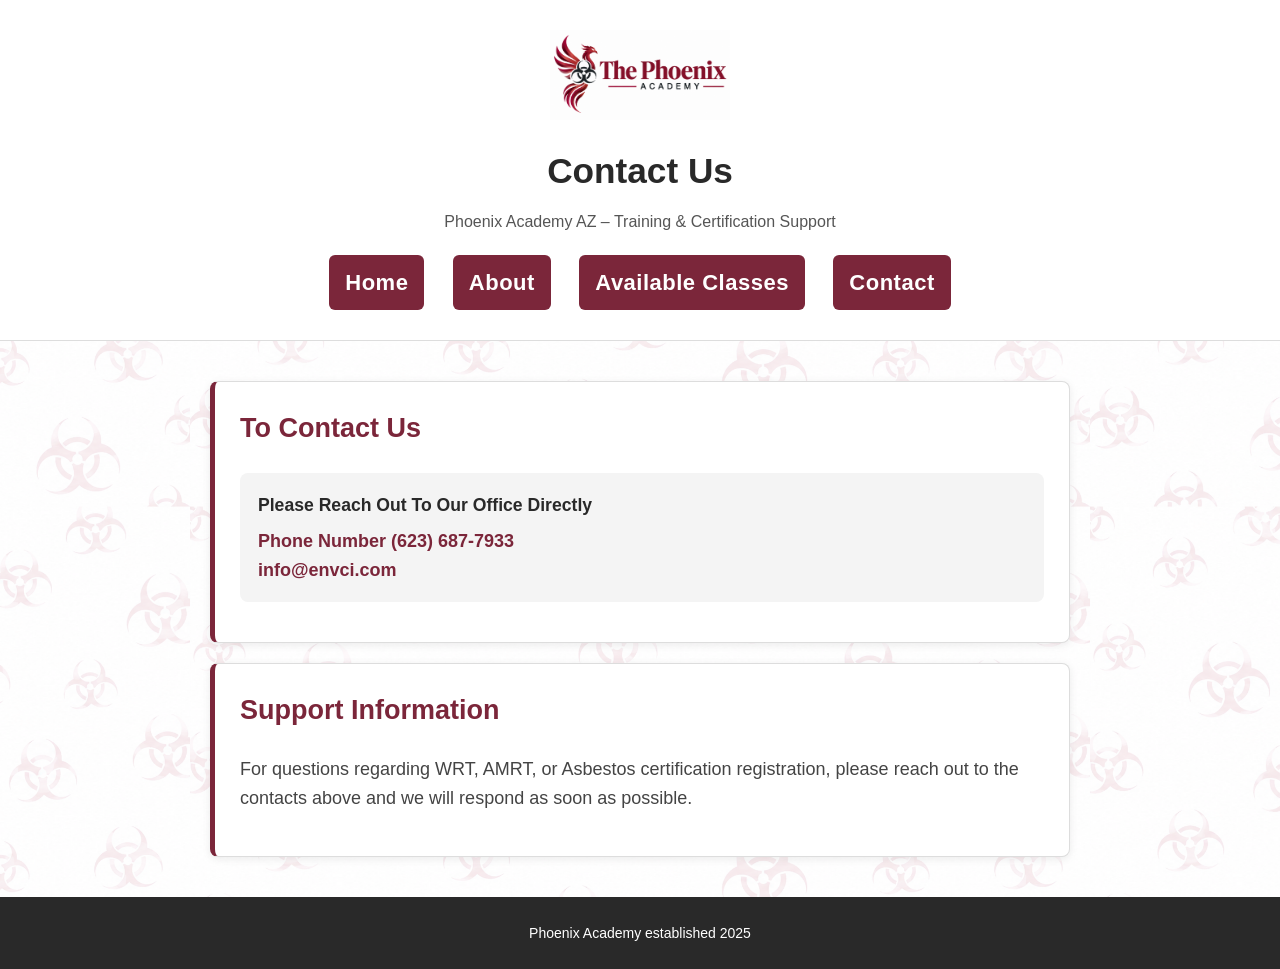
<file: contact.html>
<!DOCTYPE html>
<html lang="en">
<head>
  <meta charset="UTF-8">
  <meta name="viewport" content="width=device-width, initial-scale=1.0">
  <meta name="format-detection" content="telephone=no">

  <title>Contact Phoenix Academy | Training & Certification Support</title>

  <meta name="description" content="Contact Phoenix Academy for information about IICRC WRT, AMRT, asbestos, OSHA, and other certification training courses.">

  <link rel="canonical" href="https://phoenixacademyaz.com/contact.html">
  <link rel="stylesheet" href="style.css">

  <style>
   body {
  font-family: Arial, sans-serif;
  margin: 0;
  background-color: #FFFFFF !important;
  background-image: url("images/biohazard-background.png") !important;
  background-repeat: repeat !important;
  background-position: center top;
  background-size: 900px auto;
  color: #292929;
  line-height: 1.6;
}
    main {
  background: transparent !important;
}

    header {
      background: #FFFFFF;
      color: #292929;
      text-align: center;
      padding: 30px 20px;
      border-bottom: 1px solid #DDDDDD;
    }

    .logo {
      width: 180px;
      max-width: 100%;
      height: auto;
      margin-bottom: 15px;
    }

    header h1 {
      margin: 0;
      font-size: 2.2rem;
      color: #292929;
    }

    header p {
      margin-top: 10px;
      color: #555555;
    }

    nav {
      margin-top: 20px;
    }

    nav a {
      color: #292929;
      text-decoration: none;
      font-weight: bold;
      margin: 0 12px;
      display: inline-block;
    }

    nav a:hover {
      color: #7B263A;
      text-decoration: underline;
    }

    .container {
      max-width: 900px;
      margin: 40px auto;
      padding: 0 20px;
    }

    .card {
      background: #FFFFFF;
      padding: 25px;
      margin-bottom: 20px;
      border: 1px solid #DDDDDD;
      border-left: 5px solid #7B263A;
      border-radius: 8px;
      box-shadow: 0 2px 8px rgba(0,0,0,0.08);
    }

    h2 {
      color: #7B263A;
      margin-top: 0;
    }

    .contact-item {
      margin-bottom: 15px;
      padding: 18px;
      background: #F4F4F4;
      border-radius: 8px;
    }

    .name {
      font-weight: bold;
      font-size: 1.1rem;
      margin-bottom: 8px;
      color: #292929;
    }

    .contact-item a {
      color: #7B263A;
      text-decoration: none;
      font-weight: bold;
    }

    .contact-item a:hover {
      text-decoration: underline;
    }

    footer {
      text-align: center;
      padding: 25px 20px;
      font-size: 14px;
      color: #FFFFFF;
      background: #292929;
      margin-top: 40px;
    }

    @media (max-width: 768px) {
      header {
        padding: 25px 15px;
      }

      header h1 {
        font-size: 1.8rem;
      }

      nav a {
        margin: 6px 8px;
      }

      .container {
        margin: 25px auto;
      }

      .card {
        padding: 20px;
      }
    }
  </style>
</head>

<body>

<header>
  <img src="images/PhoenixAcademyLogo.png"
       alt="Phoenix Academy AZ Logo"
       class="logo">

  <h1>Contact Us</h1>

  <p>Phoenix Academy AZ – Training & Certification Support</p>

  <nav>
    <a href="index.html">Home</a>
    <a href="about.html">About</a>
    <a href="classes.html">Available Classes</a>
    <a href="contact.html">Contact</a>
  </nav>
</header>

<main>
  <div class="container">

    <div class="card">
      <h2>To Contact Us</h2>

      <div class="contact-item">
        <div class="name">Please Reach Out To Our Office Directly</div>

        <a href="tel:+16236877933">
          Phone Number (623) 687-7933
        </a>

        <br>

        <a href="mailto:Britni@envci.com">
          info@envci.com
        </a>
      </div>
    </div>

    <div class="card">
      <h2>Support Information</h2>

      <p>
        For questions regarding WRT, AMRT, or Asbestos certification
        registration, please reach out to the contacts above and
        we will respond as soon as possible.
      </p>
    </div>

  </div>
</main>

<footer>
  Phoenix Academy established 2025
</footer>

</body>
</html>
</file>
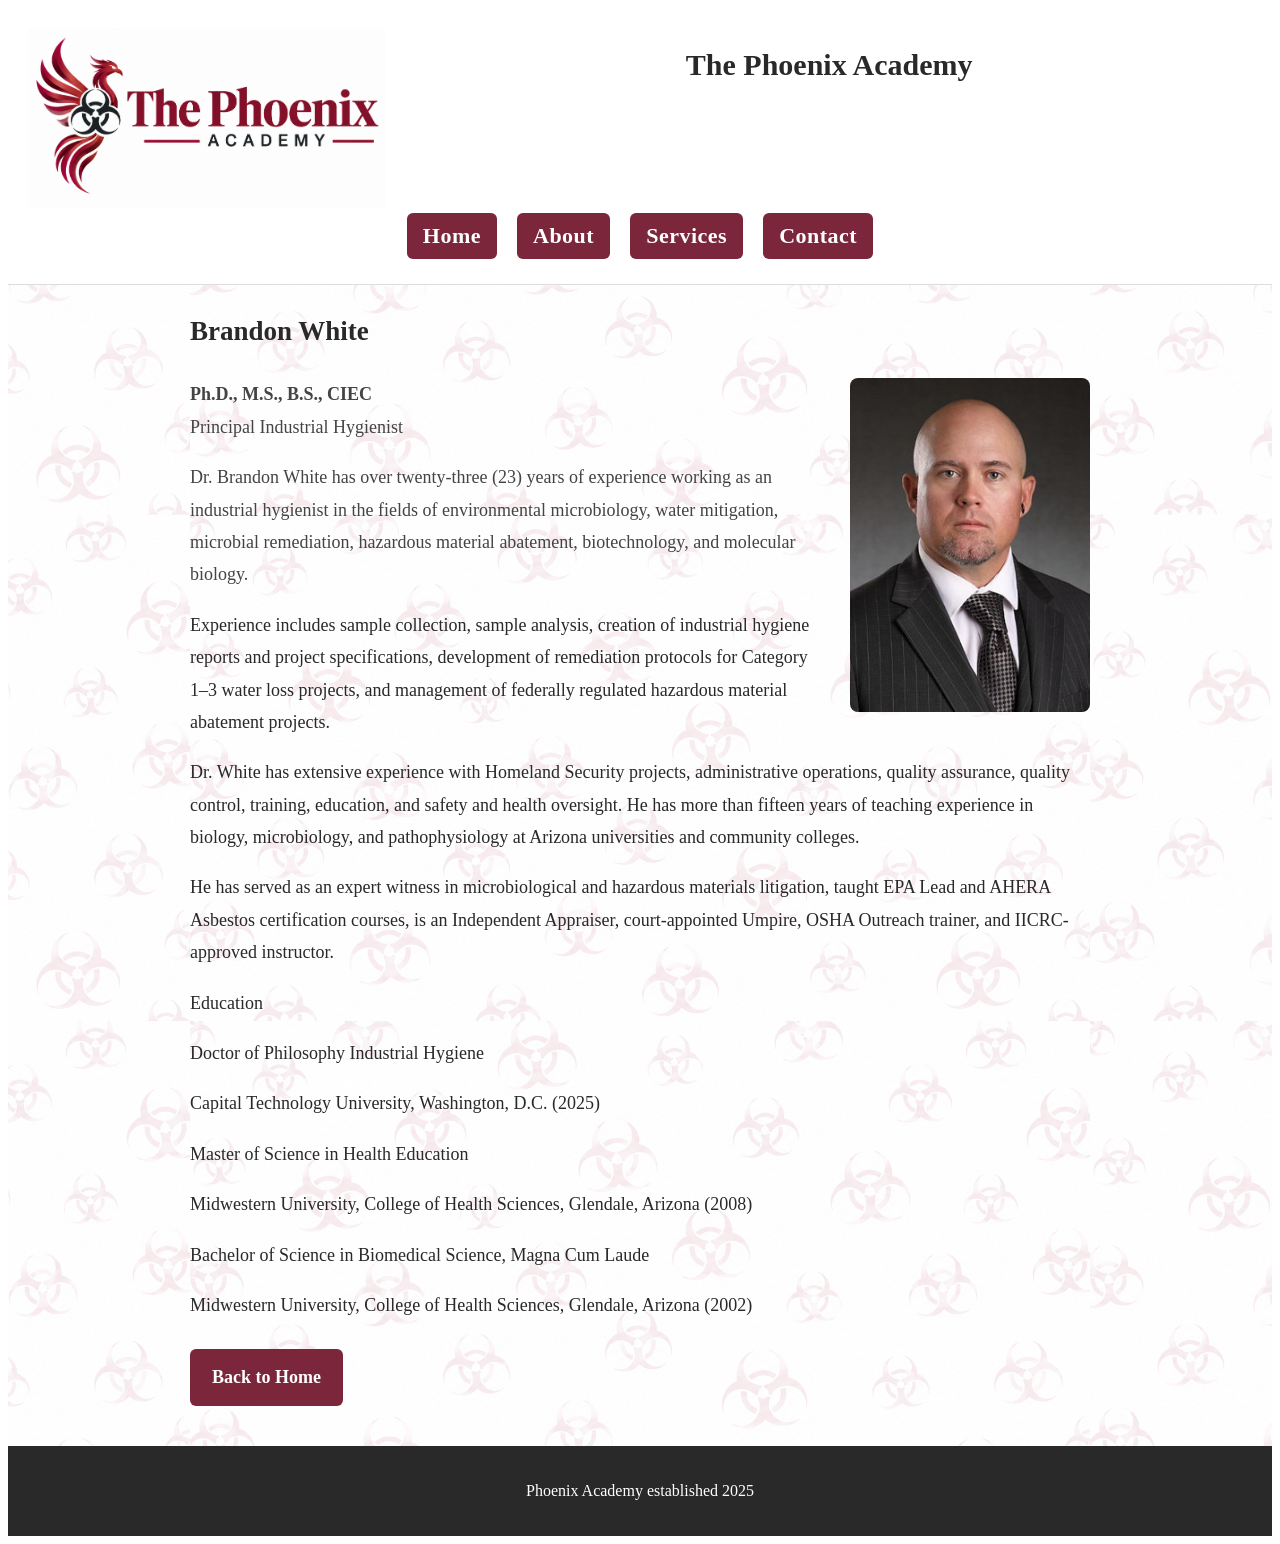
<file: instructor1.html>
<!DOCTYPE html>
<html lang="en">
<head>
  <meta charset="UTF-8">
  <meta name="viewport" content="width=device-width, initial-scale=1.0">

  <title>Dr. Brandon White | IICRC Instructor | The Phoenix Academy</title>

  <meta name="description" content="Meet Dr. Brandon White, Ph.D., Principal Industrial Hygienist and IICRC instructor at The Phoenix Academy. Learn about his experience and expertise in industrial hygiene and restoration training.">

  <link rel="canonical" href="https://phoenixacademyaz.com/instructor1.html">

  <link rel="stylesheet" href="style.css">
</head>
<body>
  <header>
   <img src="images/PhoenixAcademyLogo.png" alt="The Phoenix Academy Logo" id="logo">
    <h1>The Phoenix Academy</h1>
    <nav>
      <a href="index.html">Home</a>
      <a href="about.html">About</a>
      <a href="services.html">Services</a>
      <a href="contact.html">Contact</a>
    </nav>
  </header>

  <main>
    <section id="instructor-details">
       <h2>Brandon White</h2>
       <img src="images/Brandonphoto.jpg.png" alt="Portrait of Brandon White" width="240">
        <p><strong>Ph.D., M.S., B.S., CIEC</strong><br>Principal Industrial Hygienist</p>
<p>Dr. Brandon White has over twenty-three (23) years of experience working as an industrial hygienist in the fields of environmental microbiology, water mitigation, microbial remediation, hazardous material abatement, biotechnology, and molecular biology.
</p>

</p>
Experience includes sample collection, sample analysis, creation of industrial hygiene reports and project specifications, development of remediation protocols for Category 1–3 water loss projects, and management of federally regulated hazardous material abatement projects.
<p>

</p>
Dr. White has extensive experience with Homeland Security projects, administrative operations, quality assurance, quality control, training, education, and safety and health oversight. He has more than fifteen years of teaching experience in biology, microbiology, and pathophysiology at Arizona universities and community colleges.
</p>

</p>
He has served as an expert witness in microbiological and hazardous materials litigation, taught EPA Lead and AHERA Asbestos certification courses, is an Independent Appraiser, court-appointed Umpire, OSHA Outreach trainer, and IICRC-approved instructor.
</p>

</p>Education</p>

</p>Doctor of Philosophy Industrial Hygiene</p>
</p>Capital Technology University, Washington, D.C. (2025)</p>

 </p>Master of Science in Health Education</p>
  </p>  Midwestern University, College of Health Sciences, Glendale, Arizona (2008)</p>

</p>Bachelor of Science in Biomedical Science, Magna Cum Laude</p>
  </p>  Midwestern University, College of Health Sciences, Glendale, Arizona (2002)</p>
 <a href="index.html" class="btn">Back to Home</a>
    </section>
  </main>

  <footer>
    <p>Phoenix Academy established 2025</p>
  </footer>
</body>
</html>
</file>
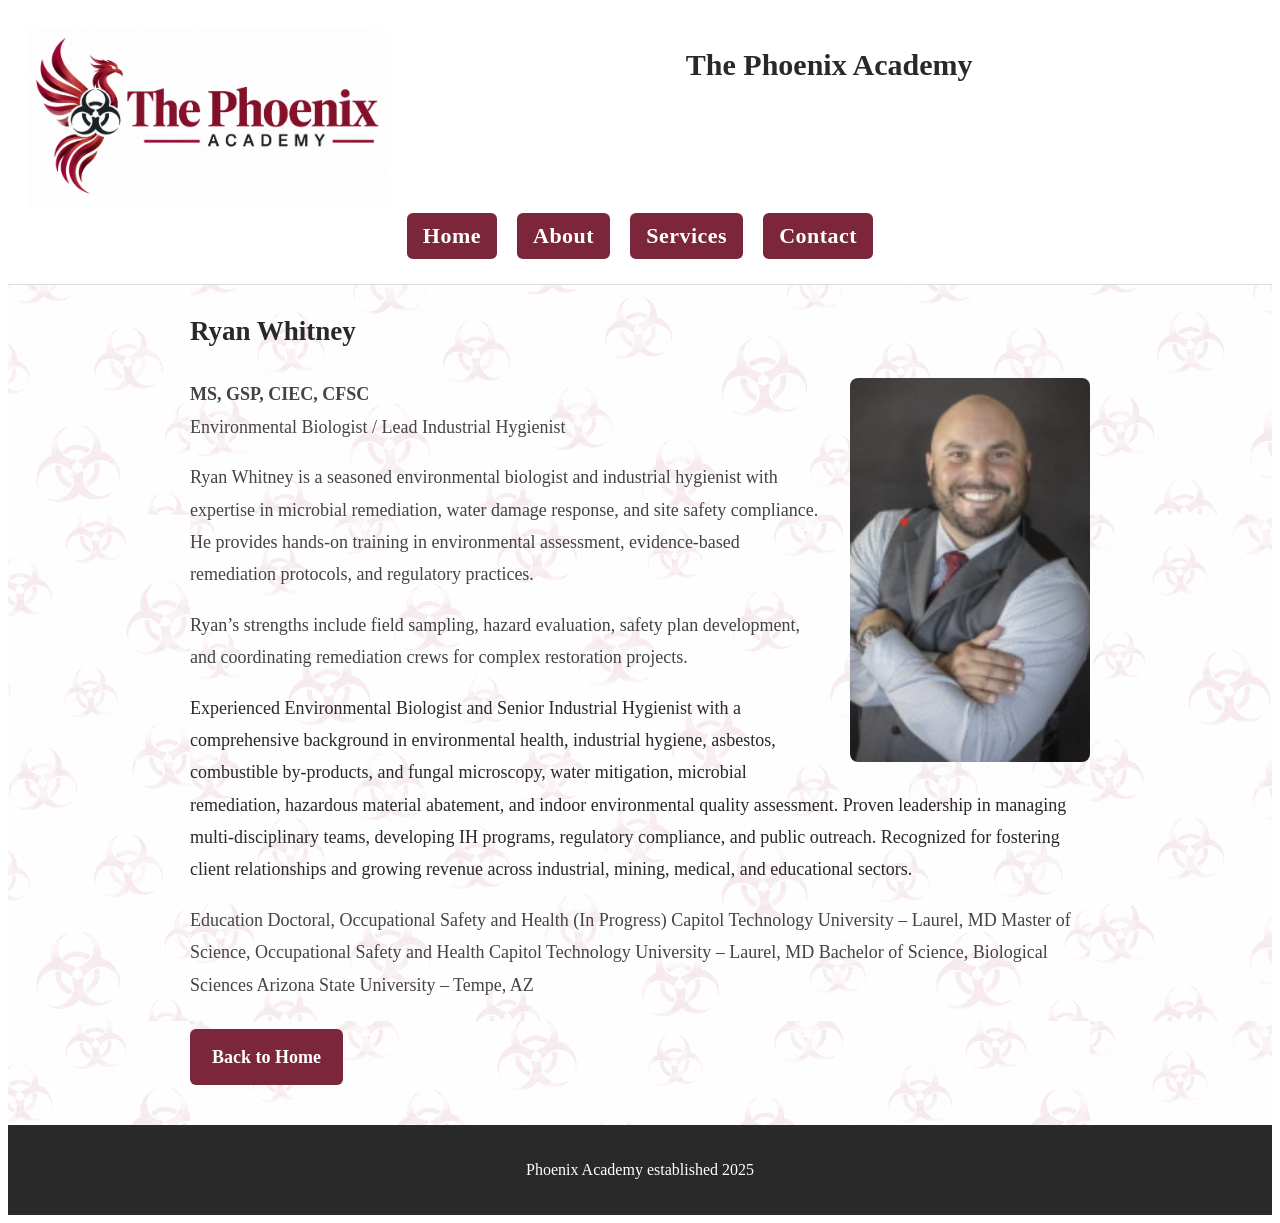
<file: instructor2.html>
<!DOCTYPE html>
<html lang="en">
<head>
  <meta charset="UTF-8">
  <meta name="viewport" content="width=device-width, initial-scale=1.0">
  <title>Ryan Whitney | Phoenix Academy</title>
  <link rel="stylesheet" href="style.css">
</head>
<body>
  <header>
   <img src="images/PhoenixAcademyLogo.png" alt="The Phoenix Academy Logo" id="logo">
    <h1>The Phoenix Academy</h1>
    <nav>
      <a href="index.html">Home</a>
      <a href="about.html">About</a>
      <a href="services.html">Services</a>
      <a href="contact.html">Contact</a>
    </nav>
  </header>

  <main>
    <section id="instructor-details">
      <h2>Ryan Whitney</h2>
      <img src="images/ryanphoto.jpg.png" alt="Portrait of Ryan Whitney" width="240">
      <p><strong>MS, GSP, CIEC, CFSC</strong><br>Environmental Biologist / Lead Industrial Hygienist</p>
      <p>Ryan Whitney is a seasoned environmental biologist and industrial hygienist with expertise in microbial remediation, water damage response, and site safety compliance. He provides hands-on training in environmental assessment, evidence-based remediation protocols, and regulatory practices.</p>
      <p>Ryan’s strengths include field sampling, hazard evaluation, safety plan development, and coordinating remediation crews for complex restoration projects.</p>
      <pp></pp>Experienced Environmental Biologist and Senior Industrial
Hygienist with a comprehensive background in environmental
health, industrial hygiene, asbestos, combustible by-products, and fungal microscopy,
water mitigation, microbial remediation, hazardous material abatement, and indoor
environmental quality assessment. Proven leadership in managing multi-disciplinary
teams, developing IH programs, regulatory compliance, and public outreach. Recognized
for fostering client relationships and growing revenue across industrial, mining, medical,
and educational sectors.
<p> Education
Doctoral, Occupational Safety and Health (In Progress)
Capitol Technology University – Laurel, MD
Master of Science, Occupational Safety and Health
Capitol Technology University – Laurel, MD
Bachelor of Science, Biological Sciences
Arizona State University – Tempe, AZ</p>

      <a href="index.html" class="btn">Back to Home</a>
    </section>
  </main>

  <footer>
    <p>Phoenix Academy established 2025</p>
  </footer>
</body>
</html>
</file>
<file: style.css>
/* ================================
   PHOENIX ACADEMY - NEW DESIGN
   White, Charcoal & Burgundy
================================ */

* {
    box-sizing: border-box;
}

/* HEADER */

header {
    text-align: center;
    padding: 20px;
    margin-bottom: 20px;
    background: #FFFFFF;
    border-bottom: 1px solid #DDDDDD;
    overflow: auto;
}

#logo {
    float: left;
    height: 180px;
    max-width: 100%;
    object-fit: contain;
    margin-right: 20px;
}

header h1 {
    color: #292929;
    font-size: 30px;
    margin-top: 20px;
}

/* NAVIGATION BUTTONS */

nav {
    margin-top: 20px;
    clear: both;
}

nav a {
    display: inline-block;
    margin: 5px 8px;
    padding: 10px 16px;
    background-color: #7B263A;
    color: #FFFFFF !important;
    text-decoration: none !important;
    font-size: 22px;
    font-weight: 700;
    letter-spacing: .5px;
    border-radius: 6px;
    transition: background-color .3s ease;
}

nav a:hover {
    background-color: #57202E;
    color: #FFFFFF !important;
}

/* MAIN CONTENT */

main {
    font-size: 18px;
    line-height: 1.6;
    color: #292929;
}

h1, h2, h3 {
    color: #292929;
}

p {
    color: #444444;
}

/* HERO SECTION */

#hero {
    background: #F4F4F4;
    padding: 35px;
    text-align: center;
    border-radius: 8px;
    max-width: 1200px;
    margin: 25px auto;
}

#hero h2,
#hero h2 span {
    font-size: 32px;
    font-weight: 700;
    color: #7B263A !important;
    -webkit-text-fill-color: #7B263A !important;
    text-decoration: none;
}

/* BUTTONS */

.btn,
.register-btn {
    background-color: #7B263A;
    color: #FFFFFF;
    padding: 12px 22px;
    text-decoration: none;
    border-radius: 6px;
    display: inline-block;
    margin-top: 10px;
    font-weight: 700;
    transition: background-color .3s ease;
}

.btn:hover,
.register-btn:hover {
    background-color: #57202E;
    color: #FFFFFF;
}

/* AVAILABLE CLASSES */

.classes-video-layout {
    display: block;
    max-width: 1200px;
    margin: 0 auto;
}

.classes-list {
    width: 100%;
    max-width: 1200px;
    margin: 0 auto;
}

.service-card {
    background: #F4F4F4;
    color: #292929;
    padding: 16px 20px;
    margin-bottom: 12px;
    border: 1px solid #DDDDDD;
    border-left: 4px solid #7B263A;
    border-radius: 6px;
}

/* CLASS REGISTRATION CARDS */

.class-card {
    background: #FFFFFF;
    color: #292929;
    border: 1px solid #DDDDDD;
    border-left: 5px solid #7B263A;
    border-radius: 8px;
    box-shadow: 0 3px 10px rgba(0,0,0,0.06);
}

/* INSTRUCTORS */

#instructors {
    text-align: center;
    padding: 30px 15px;
}

#instructors h2 {
    text-align: center;
    width: 100%;
    margin-left: auto;
    margin-right: auto;
    color: #7B263A;
}

.instructor {
    text-align: center;
    margin-bottom: 20px;
}

.instructor img {
    display: block;
    margin: 0 auto 10px;
    border-radius: 8px;
    max-width: 100%;
    height: auto;
}

.instructor h3 {
    color: #292929;
}

.instructor p {
    color: #555555;
}

/* INSTRUCTOR PROFILE BUTTONS */

.instructor-link {
    display: inline-block;
    background-color: #7B263A;
    color: #FFFFFF !important;
    padding: 12px 22px;
    margin-top: 12px;
    margin-bottom: 15px;
    border-radius: 6px;
    text-decoration: none !important;
    font-weight: bold;
    transition: background-color .3s ease;
}

.instructor-link:hover {
    background-color: #57202E;
    color: #FFFFFF !important;
}

/* INSTRUCTOR DETAILS */

#instructor-details {
    max-width: 900px;
    margin: 0 auto;
    line-height: 1.8;
    color: #292929;
}

.bio {
    text-indent: 2em;
    margin-bottom: 20px;
}

#instructor-details img {
    float: right;
    margin-left: 30px;
    margin-bottom: 20px;
    border-radius: 8px;
}

#instructor-details h3 {
    margin-top: 30px;
    color: #7B263A;
}

/* SELECTED PARAGRAPHS */

.services-description {
    font-size: 22px;
    line-height: 1.6;
}

/* FOOTER */

footer {
    text-align: center;
    padding: 20px;
    margin-top: 40px;
    background: #292929;
    color: #FFFFFF;
}

footer p {
    color: #FFFFFF;
}

/* MOBILE NAVIGATION */

@media (max-width: 768px) {

    header {
        text-align: center;
        padding: 15px;
    }

    #logo {
        float: none;
        display: block;
        height: auto;
        max-height: 140px;
        width: auto;
        max-width: 90%;
        margin: 0 auto 15px;
    }

    header h1 {
        font-size: 23px;
        margin-top: 10px;
    }

    nav {
        margin-top: 15px;
    }

    nav a {
        font-size: 18px;
        margin: 5px;
        padding: 10px 13px;
    }

    #hero {
        padding: 20px;
        margin: 15px;
    }

    #hero h2,
    #hero h2 span {
        font-size: 25px;
    }

    .classes-video-layout {
        display: block;
        padding: 0 15px;
    }

    .instructor img {
        width: 100%;
        max-width: 240px;
    }

    .instructor-link {
        display: inline-block;
        padding: 12px 20px;
        margin-bottom: 20px;
    }

    #instructor-details {
        padding: 15px;
    }

    #instructor-details img {
        float: none;
        display: block;
        margin: 0 auto 20px;
        max-width: 100%;
    }
}

/* SMALL MOBILE SCREENS */

@media (max-width: 480px) {

    nav a {
        font-size: 16px;
        margin: 4px;
        padding: 9px 11px;
    }

    header h1 {
        font-size: 20px;
    }

    main {
        font-size: 16px;
    }

    .service-card {
        padding: 13px;
    }
}

/* ================================
   HOMEPAGE BACKGROUND
   FAINT BIOHAZARD WATERMARK
================================ */

html {
    background-color: #FFFFFF !important;
    color-scheme: light !important;
}

body {
    background-color: #FFFFFF !important;
    background-image: url("images/biohazard-background.png") !important;
    background-repeat: repeat !important;
    background-position: center top;
    background-size: 900px auto;
    background-attachment: scroll;
    color: #292929;
    min-height: 100%;
}

/* ALLOW WATERMARK TO SHOW */

main,
section,
article,
.container,
.content,
#main,
#content,
#services,
#about,
#classes,
#contact,
#instructors {
    background-color: transparent !important;
    color: #292929;
}

/* KEEP HEADER WHITE */

header {
    background-color: #FFFFFF !important;
}

/* KEEP HERO LIGHT GRAY */

#hero {
    background-color: #F4F4F4 !important;
}

/* KEEP SERVICE CARDS LIGHT GRAY */

.service-card {
    background-color: #F4F4F4 !important;
    color: #292929 !important;
}

/* KEEP REGISTRATION CARDS WHITE */

.class-card {
    background-color: #FFFFFF !important;
}

/* KEEP FOOTER CHARCOAL */

footer {
    background-color: #292929 !important;
    color: #FFFFFF !important;
}

footer p {
    color: #FFFFFF !important;
}

/* MOBILE BACKGROUND */

@media screen and (max-width: 768px) {

    html,
    body {
        background-color: #FFFFFF !important;
    }

    body {
        background-image: url("images/biohazard-background.png") !important;
        background-repeat: repeat !important;
        background-size: 700px auto;
        background-position: center top;
    }
}

/* ================================
   HOMEPAGE WELCOME SECTION
================================ */

#hero .hero-description {
    max-width: 1000px;
    margin: 25px auto;
    line-height: 1.7;
    font-size: 19px;
    text-align: center;
}

#hero .hero-buttons {
    display: flex;
    justify-content: center;
    align-items: center;
    flex-wrap: wrap;
    gap: 15px;
    margin-top: 25px;
}

/* SECONDARY PHONE BUTTON */

#hero .btn-secondary {
    background-color: #FFFFFF;
    color: #7B263A !important;
    border: 2px solid #7B263A;
}

#hero .btn-secondary:hover {
    background-color: #7B263A;
    color: #FFFFFF !important;
}

/* MOBILE WELCOME SECTION */

@media screen and (max-width: 768px) {

    #hero .hero-description {
        font-size: 16px;
        line-height: 1.6;
    }

    #hero .hero-buttons {
        flex-direction: column;
        gap: 12px;
    }

    #hero .hero-buttons .btn {
        width: 100%;
        max-width: 280px;
        text-align: center;
    }
}

/* =====================================
   UPCOMING CLASSES - HOMEPAGE DESIGN
===================================== */

.upcoming-section {
    max-width: 1200px;
    margin: 45px auto;
    padding: 35px 25px;
    text-align: center;
    background: rgba(255, 255, 255, 0.96);
    border-top: 4px solid #7B263A;
    border-bottom: 1px solid #DDDDDD;
    border-radius: 10px;
}

.upcoming-section h2 {
    color: #7B263A;
    font-size: 32px;
    margin-bottom: 10px;
}

.upcoming-intro {
    max-width: 800px;
    margin: 0 auto 30px;
    font-size: 17px;
    line-height: 1.6;
}

.upcoming-grid {
    display: grid;
    grid-template-columns: repeat(3, minmax(0, 1fr));
    gap: 22px;
    align-items: stretch;
}

.upcoming-card {
    display: flex;
    flex-direction: column;
    background: #FFFFFF;
    border: 1px solid #DDDDDD;
    border-radius: 10px;
    overflow: hidden;
    box-shadow: 0 4px 14px rgba(0,0,0,0.07);
    transition: transform 0.25s ease, box-shadow 0.25s ease;
}

.upcoming-card:hover {
    transform: translateY(-5px);
    box-shadow: 0 8px 20px rgba(0,0,0,0.13);
}

.upcoming-date {
    background: #7B263A;
    color: #FFFFFF;
    padding: 15px;
    display: flex;
    flex-direction: column;
    align-items: center;
}

.upcoming-date span {
    font-size: 14px;
    font-weight: bold;
    letter-spacing: 2px;
}

.upcoming-date strong {
    font-size: 46px;
    line-height: 1.15;
}

.upcoming-details {
    flex: 1;
    padding: 20px 16px;
}

.upcoming-details h3 {
    color: #7B263A;
    font-size: 21px;
    margin: 0 0 10px;
}

.upcoming-details p {
    color: #444444;
    font-size: 15px;
    line-height: 1.5;
    margin: 7px 0;
}

.upcoming-location {
    font-weight: bold;
}

.upcoming-register {
    display: block;
    margin: 0 16px 18px;
    padding: 12px;
    background: #7B263A;
    color: #FFFFFF !important;
    border: 2px solid #7B263A;
    border-radius: 6px;
    text-decoration: none !important;
    font-size: 15px;
    font-weight: bold;
    transition: background 0.2s ease;
}

.upcoming-register:hover {
    background: #57202E;
    border-color: #57202E;
}

.upcoming-all {
    margin-top: 30px;
}

/* TABLET AND MOBILE */

@media screen and (max-width: 768px) {

    .upcoming-section {
        margin: 25px 12px;
        padding: 25px 15px;
    }

    .upcoming-section h2 {
        font-size: 26px;
    }

    .upcoming-grid {
        grid-template-columns: 1fr;
        gap: 18px;
    }

    .upcoming-date strong {
        font-size: 40px;
    }
}

/* =====================================
   PHOENIX ACADEMY - ASK US POPUP
===================================== */

.ask-us-button {
    position: fixed;
    bottom: 25px;
    right: 25px;
    z-index: 9999;
    background: #7B263A;
    color: #FFFFFF;
    border: none;
    border-radius: 50px;
    padding: 16px 24px;
    font-size: 17px;
    font-weight: bold;
    cursor: pointer;
    box-shadow: 0 4px 15px rgba(0,0,0,0.25);
    transition: all 0.3s ease;
}

.ask-us-button:hover {
    background: #57202E;
    transform: translateY(-3px);
}

/* POPUP OVERLAY */

.ask-us-overlay {
    display: none;
    position: fixed;
    inset: 0;
    z-index: 10000;
    background: rgba(0,0,0,0.55);
    justify-content: center;
    align-items: center;
    padding: 15px;
}

.ask-us-overlay.active {
    display: flex;
}

/* POPUP BOX */

.ask-us-popup {
    background: #FFFFFF;
    width: 100%;
    max-width: 450px;
    max-height: 90vh;
    overflow-y: auto;
    border-radius: 14px;
    padding: 30px;
    box-shadow: 0 10px 35px rgba(0,0,0,0.25);
    position: relative;
}

/* POPUP HEADER */

.ask-us-popup h2 {
    color: #7B263A;
    font-size: 27px;
    margin: 0 0 10px;
    text-align: center;
}

.ask-us-popup p {
    text-align: center;
    margin-bottom: 22px;
    color: #555555;
}

/* CLOSE BUTTON */

.ask-us-close {
    position: absolute;
    top: 12px;
    right: 15px;
    background: none;
    border: none;
    font-size: 28px;
    color: #777777;
    cursor: pointer;
}

/* FORM FIELDS */

.ask-us-popup label {
    display: block;
    color: #292929;
    font-weight: bold;
    margin: 14px 0 6px;
}

.ask-us-popup input,
.ask-us-popup textarea {
    width: 100%;
    padding: 12px;
    border: 1px solid #CCCCCC;
    border-radius: 6px;
    font-size: 16px;
    font-family: inherit;
}

.ask-us-popup input:focus,
.ask-us-popup textarea:focus {
    outline: none;
    border-color: #7B263A;
    box-shadow: 0 0 0 2px rgba(123,38,58,0.15);
}

.ask-us-popup textarea {
    min-height: 120px;
    resize: vertical;
}

/* SUBMIT BUTTON */

.ask-us-submit {
    width: 100%;
    margin-top: 20px;
    padding: 14px;
    background: #7B263A;
    color: #FFFFFF;
    border: none;
    border-radius: 6px;
    font-size: 17px;
    font-weight: bold;
    cursor: pointer;
}

.ask-us-submit:hover {
    background: #57202E;
}

.ask-us-submit:disabled {
    opacity: 0.6;
    cursor: not-allowed;
}

/* FORM STATUS */

.ask-us-status {
    margin-top: 15px;
    text-align: center;
    font-weight: bold;
}

.ask-us-status.success {
    color: #267A36;
}

.ask-us-status.error {
    color: #B00020;
}

/* MOBILE */

@media (max-width: 480px) {

    .ask-us-button {
        bottom: 18px;
        right: 18px;
        padding: 14px 20px;
        font-size: 16px;
    }

    .ask-us-popup {
        padding: 25px 20px;
    }

    .ask-us-popup h2 {
        font-size: 24px;
    }
}
</file>
